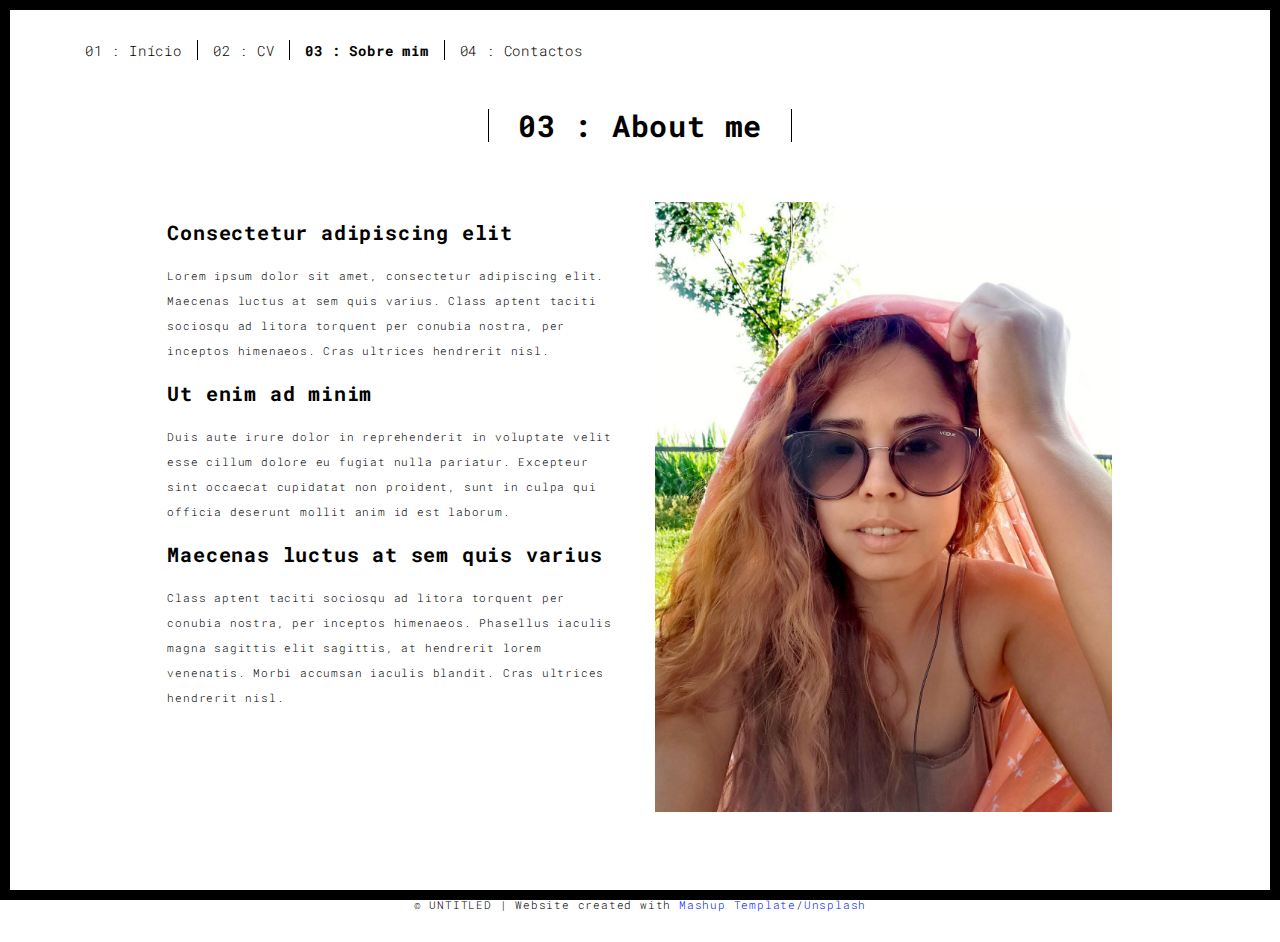
<file: about.html>
<!DOCTYPE html>
<html lang="en">

<head>
  <meta charset="UTF-8">
  <meta content="IE=edge" http-equiv="X-UA-Compatible">
  <meta content="width=device-width,initial-scale=1" name="viewport">
  <meta content="description" name="description">
  <meta name="google" content="notranslate" />
  <meta content="Mashup templates have been developped by Orson.io team" name="author">

  <!-- Disable tap highlight on IE -->
  <meta name="msapplication-tap-highlight" content="no">
  
  <link rel="apple-touch-icon" sizes="180x180" href="./assets/apple-icon-180x180.png">
  <link href="./assets/favicon.ico" rel="icon">

  <title>Dive Neutral</title>  
  <link rel="shortcut icon" href="assets\images\diveneutral.ico">
<link href="./main.3f6952e4.css" rel="stylesheet"></head>

<body class="">
<div id="site-border-left"></div>
<div id="site-border-right"></div>
<div id="site-border-top"></div>
<div id="site-border-bottom"></div>
 <!-- Add your content of header -->
<header>
  <nav class="navbar  navbar-fixed-top navbar-default">
    <div class="container">
        <button type="button" class="navbar-toggle collapsed" data-toggle="collapse" data-target="#navbar-collapse" aria-expanded="false">
          <span class="sr-only">Toggle navigation</span>
          <span class="icon-bar"></span>
          <span class="icon-bar"></span>
          <span class="icon-bar"></span>
        </button>

      <div class="collapse navbar-collapse" id="navbar-collapse">
        <ul class="nav navbar-nav ">
          <li><a href="./index.html" title="">01 : Início</a></li>
          <li><a href="./works.html" title="">02 : CV</a></li>
          <li><a href="./about.html" title="">03 : Sobre mim</a></li>
          <li><a href="./contact.html" title="">04 : Contactos</a></li>
        
        </ul>


      </div> 
    </div>
  </nav>
</header>

<div class="section-container">
    <div class="container">
      <div class="row">
        <div class="col-xs-12">
          <div class="section-container-spacer text-center">
            <h1 class="h2">03 : About me</h1>
          </div>
          
          <div class="row">
            <div class="col-md-10 col-md-offset-1">
              <div class="row">
                <div class="col-xs-12 col-md-6">
                  <h3>Consectetur adipiscing elit</h3>
                  <p>Lorem ipsum dolor sit amet, consectetur adipiscing elit. Maecenas luctus at sem quis varius. 
                  Class aptent taciti sociosqu ad litora torquent per conubia nostra, per inceptos himenaeos. Cras ultrices hendrerit nisl.</p>
                  <h3>Ut enim ad minim </h3>
                  <p>Duis aute irure dolor in reprehenderit in voluptate velit esse
                  cillum dolore eu fugiat nulla pariatur. Excepteur sint occaecat cupidatat non
                  proident, sunt in culpa qui officia deserunt mollit anim id est laborum. 
                  <h3>Maecenas luctus at sem quis varius</h3>
                  <p>
                  Class aptent taciti sociosqu ad litora torquent per conubia nostra, per inceptos himenaeos. Phasellus iaculis magna sagittis elit sagittis, at hendrerit lorem venenatis. Morbi accumsan iaculis blandit. Cras ultrices hendrerit nisl.</p>
                </div>
                <div class="col-xs-12 col-md-6">
                  <img src="./assets/images/profil.jpg" class="img-responsive" alt="">
                </div>
              </div>
            </div>
          </div>
          
          
       </div>
      </div>
    </div>
  </div>


<footer class="footer-container text-center">
  <div class="container">
    <div class="row">
      <div class="col-xs-12">
        <p>© UNTITLED | Website created with <a href="http://www.mashup-template.com/" title="Create website with free html template">Mashup Template</a>/<a href="https://www.unsplash.com/" title="Beautiful Free Images">Unsplash</a></p>
      </div>
    </div>
  </div>
</footer>

<script>
  document.addEventListener("DOMContentLoaded", function (event) {
     navActivePage();
  });
</script>

<!-- Google Analytics: change UA-XXXXX-X to be your site's ID 

<script>
  (function (i, s, o, g, r, a, m) {
    i['GoogleAnalyticsObject'] = r; i[r] = i[r] || function () {
      (i[r].q = i[r].q || []).push(arguments)
    }, i[r].l = 1 * new Date(); a = s.createElement(o),
      m = s.getElementsByTagName(o)[0]; a.async = 1; a.src = g; m.parentNode.insertBefore(a, m)
  })(window, document, 'script', '//www.google-analytics.com/analytics.js', 'ga');
  ga('create', 'UA-XXXXX-X', 'auto');
  ga('send', 'pageview');
</script>

--> <script type="text/javascript" src="./main.70a66962.js"></script></body>

</html>
</file>
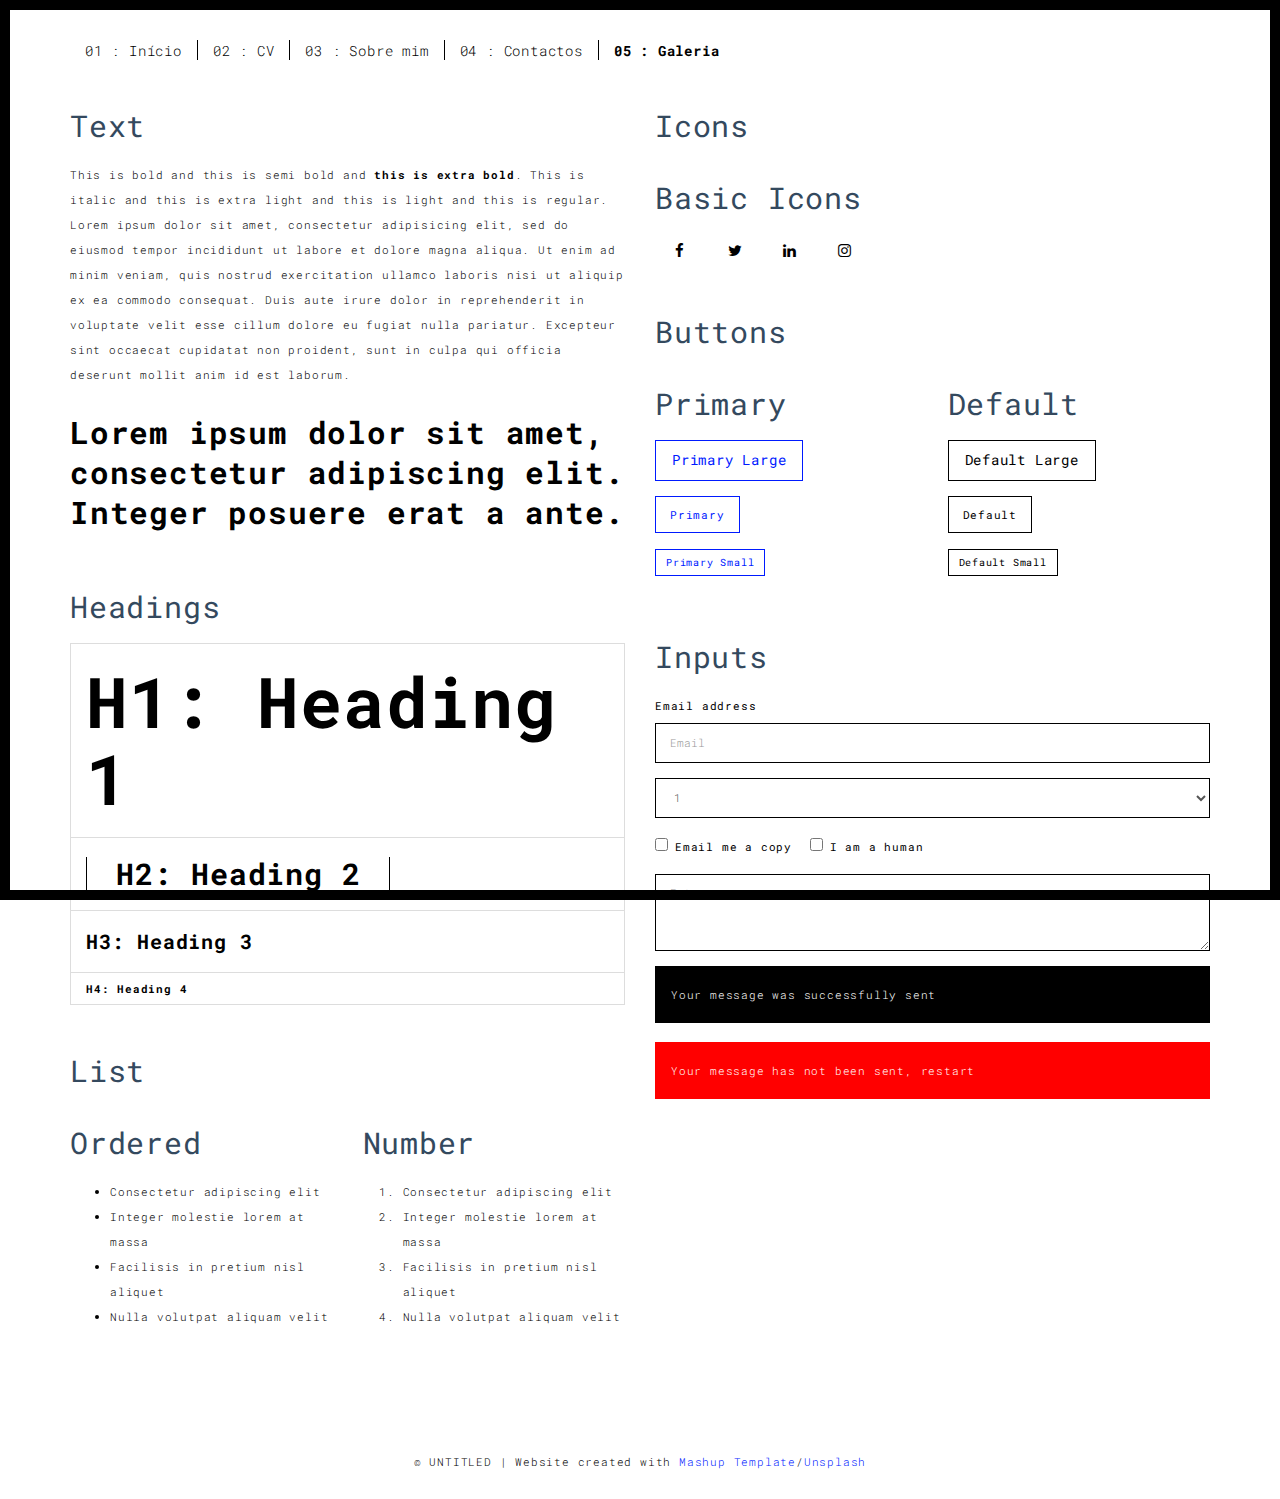
<file: components.html>
<!DOCTYPE html>
<html lang="en">

<head>
  <meta charset="UTF-8">
  <meta content="IE=edge" http-equiv="X-UA-Compatible">
  <meta content="width=device-width,initial-scale=1" name="viewport">
  <meta content="description" name="description">
  <meta name="google" content="notranslate" />
  <meta content="Mashup templates have been developped by Orson.io team" name="author">

  <!-- Disable tap highlight on IE -->
  <meta name="msapplication-tap-highlight" content="no">
  
  <link rel="apple-touch-icon" sizes="180x180" href="./assets/apple-icon-180x180.png">
  <link href="./assets/favicon.ico" rel="icon">

  <title>Title page</title>  

<link href="./main.3f6952e4.css" rel="stylesheet"></head>

<body class="">
<div id="site-border-left"></div>
<div id="site-border-right"></div>
<div id="site-border-top"></div>
<div id="site-border-bottom"></div>
 <!-- Add your content of header -->
<header>
  <nav class="navbar  navbar-fixed-top navbar-default">
    <div class="container">
        <button type="button" class="navbar-toggle collapsed" data-toggle="collapse" data-target="#navbar-collapse" aria-expanded="false">
          <span class="sr-only">Toggle navigation</span>
          <span class="icon-bar"></span>
          <span class="icon-bar"></span>
          <span class="icon-bar"></span>
        </button>

      <div class="collapse navbar-collapse" id="navbar-collapse">
        <ul class="nav navbar-nav ">
          <li><a href="./index.html" title="">01 : Início</a></li>
          <li><a href="./works.html" title="">02 : CV</a></li>
          <li><a href="./about.html" title="">03 : Sobre mim</a></li>
          <li><a href="./contact.html" title="">04 : Contactos</a></li>
          <li><a href="./components.html" title="">05 : Galeria</a></li>
        </ul>


      </div> 
    </div>
  </nav>
</header>

<div class="section-container">
  
<!-- Add your site or app content here -->
  <div class="container">
    <div class="row">
      <div class="col-xs-12 col-md-6">

        <div class="template-example">
          <h2 class="template-title-example">Text</h2>
          <p>This is bold and this is semi bold and <b>this is extra bold</b>. This is italic and this is extra light and this is light
          and this is regular. Lorem ipsum dolor sit amet, consectetur adipisicing elit, sed do eiusmod
          tempor incididunt ut labore et dolore magna aliqua. Ut enim ad minim veniam,
          quis nostrud exercitation ullamco laboris nisi ut aliquip ex ea commodo
          consequat. Duis aute irure dolor in reprehenderit in voluptate velit esse
          cillum dolore eu fugiat nulla pariatur. Excepteur sint occaecat cupidatat non
          proident, sunt in culpa qui officia deserunt mollit anim id est laborum.

          <blockquote>
            <p>Lorem ipsum dolor sit amet, consectetur adipiscing elit. Integer posuere erat a ante.</p>
          </blockquote>
          
          </p>
        </div>

        <div class="template-example">
          <h2 class="template-title-example">Headings</h2>
          
          <table class="table table-bordered">
            <tr><td><h1>H1: Heading 1</h1></td></tr>
            <tr><td><h2>H2: Heading 2</h2></td></tr>
            <tr><td><h3>H3: Heading 3</h3></td></tr>
            <tr><td><h4>H4: Heading 4</h4></td></tr>
          </table>
          
        </div>

        
        <div class="template-example">
          <h2 class="template-title-example">List</h2>
          <div class="row">
            <div class="col-md-6">
              <h3 class="template-title-example">Ordered</h3>
              <ul>
                <li>Consectetur adipiscing elit</li>
                <li>Integer molestie lorem at massa</li>
                <li>Facilisis in pretium nisl aliquet</li>
                <li>Nulla volutpat aliquam velit</li>
              </ul>
            </div>
            <div class="col-md-6">
              <h3 class="template-title-example">Number</h3>
              <ol>
                <li>Consectetur adipiscing elit</li>
                <li>Integer molestie lorem at massa</li>
                <li>Facilisis in pretium nisl aliquet</li>
                <li>Nulla volutpat aliquam velit</li>
              </ol>
            </div>
          </div>
        </div>
        
      </div>

      <div class="col-xs-12 col-md-6">
        <div class="template-example">
          <h2 class="template-title-example">Icons</h2>
          
          <div class="row">
            
            <div class="col-md-6">
               <h3 class="template-title-example">Basic Icons</h2>
                <ul class="list-icons">
                  <li>
                    <span class="fa-icon">
                      <i class="fa fa-facebook"></i>
                    </span>
                  </li>
                  <li>
                    <span class="fa-icon">
                      <i class="fa fa-twitter"></i>
                    </span>
                  </li>
                  <li>
                    <span class="fa-icon">
                      <i class="fa fa-linkedin"></i>
                    </span>
                  </li>
                  <li>
                    <span class="fa-icon">
                      <i class="fa fa-instagram"></i>
                    </span>
                  </li>
                </ul>
            </div>

          </div>


          


        </div>

        <div class="template-example">
          <h2 class="template-title-example">Buttons</h2>
          <div class="row">
            <div class="col-md-6">
              <h3 class="template-title-example">Primary</h2>
              <div class="row">
                  <div class="col-md-6">
                  <p><a href="" class="btn btn-primary btn-lg">Primary Large</a></p>
                  <p><a href="" class="btn btn-primary">Primary </a></p>
                  <p><a href="" class="btn btn-primary btn-sm">Primary Small</a></p>
                </div>
              </div>

              
            </div>

            <div class="col-md-6">
              <h3 class="template-title-example">Default</h2>
              <div class="row">
                  <div class="col-md-6">
                  <p><a href="" class="btn btn-default btn-lg">Default Large</a></p>
                  <p><a href="" class="btn btn-default">Default </a></p>
                  <p><a href="" class="btn btn-default btn-sm">Default Small</a></p>
                </div>
              </div>

            </div>
          </div>
        </div>
        
        <div class="template-example">
          <h2 class="template-title-example">Inputs</h2>

            <div class="form-group">
              <label for="exampleInputEmail1">Email address</label>
              <input type="email" class="form-control" id="exampleInputEmail1" placeholder="Email">
            </div>

            <div class="form-group">
              <select class="form-control">
                <option>1</option>
                <option>2</option>
                <option>3</option>
                <option>4</option>
                <option>5</option>
              </select>
            </div>

            <div class="form-group">
              <label class="checkbox-inline">
                <input 
                type="checkbox" id="inlineCheckbox1" value="option1"> Email me a copy
              </label>
              <label class="checkbox-inline">
                <input type="checkbox" id="inlineCheckbox2" value="option2"> I am a human
              </label>
            </div>

            <div class="form-group">
              <textarea class="form-control" rows="3" placeholder="Enter your message"></textarea>
            </div>
            
            <div class="alert alert-success" role="alert">Your message was successfully sent</div>
            <div class="alert alert-danger" role="alert">Your message has not been sent, restart</div>
        </div>




      </div>
    </div>
  </div>
</div>

<footer class="footer-container text-center">
  <div class="container">
    <div class="row">
      <div class="col-xs-12">
        <p>© UNTITLED | Website created with <a href="http://www.mashup-template.com/" title="Create website with free html template">Mashup Template</a>/<a href="https://www.unsplash.com/" title="Beautiful Free Images">Unsplash</a></p>
      </div>
    </div>
  </div>
</footer>

<script>
  document.addEventListener("DOMContentLoaded", function (event) {
     navActivePage();
  });
</script>

<!-- Google Analytics: change UA-XXXXX-X to be your site's ID 

<script>
  (function (i, s, o, g, r, a, m) {
    i['GoogleAnalyticsObject'] = r; i[r] = i[r] || function () {
      (i[r].q = i[r].q || []).push(arguments)
    }, i[r].l = 1 * new Date(); a = s.createElement(o),
      m = s.getElementsByTagName(o)[0]; a.async = 1; a.src = g; m.parentNode.insertBefore(a, m)
  })(window, document, 'script', '//www.google-analytics.com/analytics.js', 'ga');
  ga('create', 'UA-XXXXX-X', 'auto');
  ga('send', 'pageview');
</script>

--> <script type="text/javascript" src="./main.70a66962.js"></script></body>

</html>
</file>
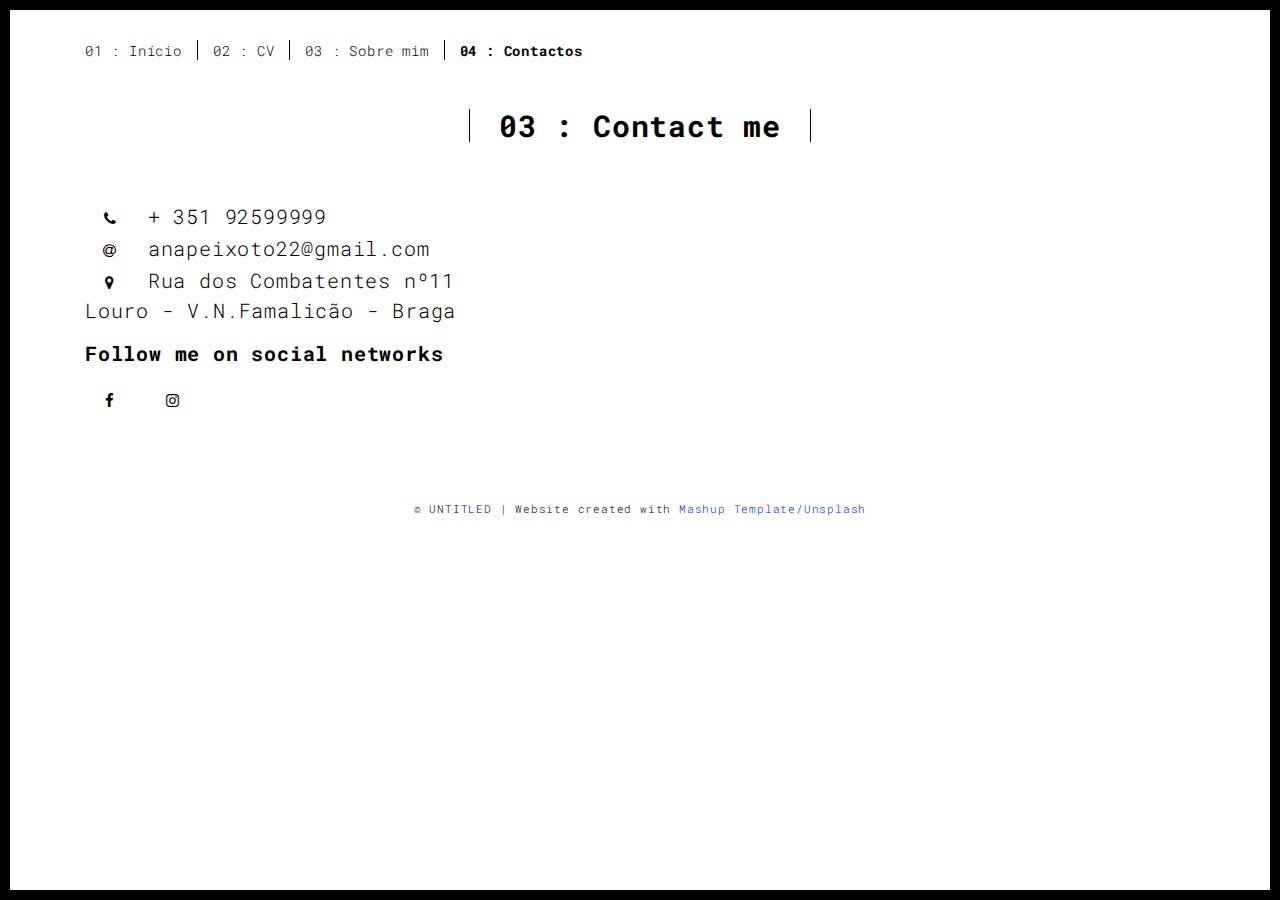
<file: contact.html>
<!DOCTYPE html>
<html lang="en">

<head>
  <meta charset="UTF-8">
  <meta content="IE=edge" http-equiv="X-UA-Compatible">
  <meta content="width=device-width,initial-scale=1" name="viewport">
  <meta content="description" name="description">
  <meta name="google" content="notranslate" />
  <meta content="Mashup templates have been developped by Orson.io team" name="author">

  <!-- Disable tap highlight on IE -->
  <meta name="msapplication-tap-highlight" content="no">
  
  <link rel="apple-touch-icon" sizes="180x180" href="./assets/apple-icon-180x180.png">
  <link href="./assets/favicon.ico" rel="icon">

  <title>Dive Neutral</title>  

<link rel="shortcut icon" href="assets\images\diveneutral.ico">
<link href="./main.3f6952e4.css" rel="stylesheet"></head>

<body class="">
<div id="site-border-left"></div>
<div id="site-border-right"></div>
<div id="site-border-top"></div>
<div id="site-border-bottom"></div>
 <!-- Add your content of header -->
<header>
  <nav class="navbar  navbar-fixed-top navbar-default">
    <div class="container">
        <button type="button" class="navbar-toggle collapsed" data-toggle="collapse" data-target="#navbar-collapse" aria-expanded="false">
          <span class="sr-only">Toggle navigation</span>
          <span class="icon-bar"></span>
          <span class="icon-bar"></span>
          <span class="icon-bar"></span>
        </button>

      <div class="collapse navbar-collapse" id="navbar-collapse">
        <ul class="nav navbar-nav ">
          <li><a href="./index.html" title="">01 : Início</a></li>
          <li><a href="./works.html" title="">02 : CV</a></li>
          <li><a href="./about.html" title="">03 : Sobre mim</a></li>
          <li><a href="./contact.html" title="">04 : Contactos</a></li>
       
        </ul>


      </div> 
    </div>
  </nav>
</header>

<div class="section-container">
    <div class="container">
      <div class="row">
        <div class="col-xs-12">
          <div class="section-container-spacer text-center">
            <h1 class="h2">03 : Contact me</h1>
          </div>
          
                          <div class="col-md-5 address-container">
                      <ul class="list-unstyled">
                        <li>
                          <span class="fa-icon">
                            <i class="fa fa-phone" aria-hidden="true"></i>
                          </span>
                          + 351 92599999
                        </li>
                        <li>
                          <span class="fa-icon">
                            <i class="fa fa-at" aria-hidden="true"></i>
                          </span>
                          anapeixoto22@gmail.com
                        </li>
                        <li>
                          <span class="fa-icon">
                            <i class="fa fa fa-map-marker" aria-hidden="true"></i>
                          </span>
                          Rua dos Combatentes nº11 Louro - V.N.Famalicão - Braga
                        </li>
                      </ul>
                      <h3>Follow me on social networks</h3>
                      <a href="https://www.facebook.com/anajoao.peixoto" title="" class="fa-icon">
                        <i class="fa fa-facebook"></i>
                      </a>
                      <a href="https://www.instagram.com/diveneutral22/" title="" class="fa-icon">
                        <i class="fa fa-instagram"></i>
                      </a>
                   

                    </div>
                  </div>
                </form>
            </div>

          </div>
         
       </div>
      </div>
    </div>
  </div>


<footer class="footer-container text-center">
  <div class="container">
    <div class="row">
      <div class="col-xs-12">
        <p>© UNTITLED | Website created with <a href="http://www.mashup-template.com/" title="Create website with free html template">Mashup Template</a>/<a href="https://www.unsplash.com/" title="Beautiful Free Images">Unsplash</a></p>
      </div>
    </div>
  </div>
</footer>

<script>
  document.addEventListener("DOMContentLoaded", function (event) {
     navActivePage();
  });
</script>

<!-- Google Analytics: change UA-XXXXX-X to be your site's ID 

<script>
  (function (i, s, o, g, r, a, m) {
    i['GoogleAnalyticsObject'] = r; i[r] = i[r] || function () {
      (i[r].q = i[r].q || []).push(arguments)
    }, i[r].l = 1 * new Date(); a = s.createElement(o),
      m = s.getElementsByTagName(o)[0]; a.async = 1; a.src = g; m.parentNode.insertBefore(a, m)
  })(window, document, 'script', '//www.google-analytics.com/analytics.js', 'ga');
  ga('create', 'UA-XXXXX-X', 'auto');
  ga('send', 'pageview');
</script>

--> <script type="text/javascript" src="./main.70a66962.js"></script></body>

</html>
</file>
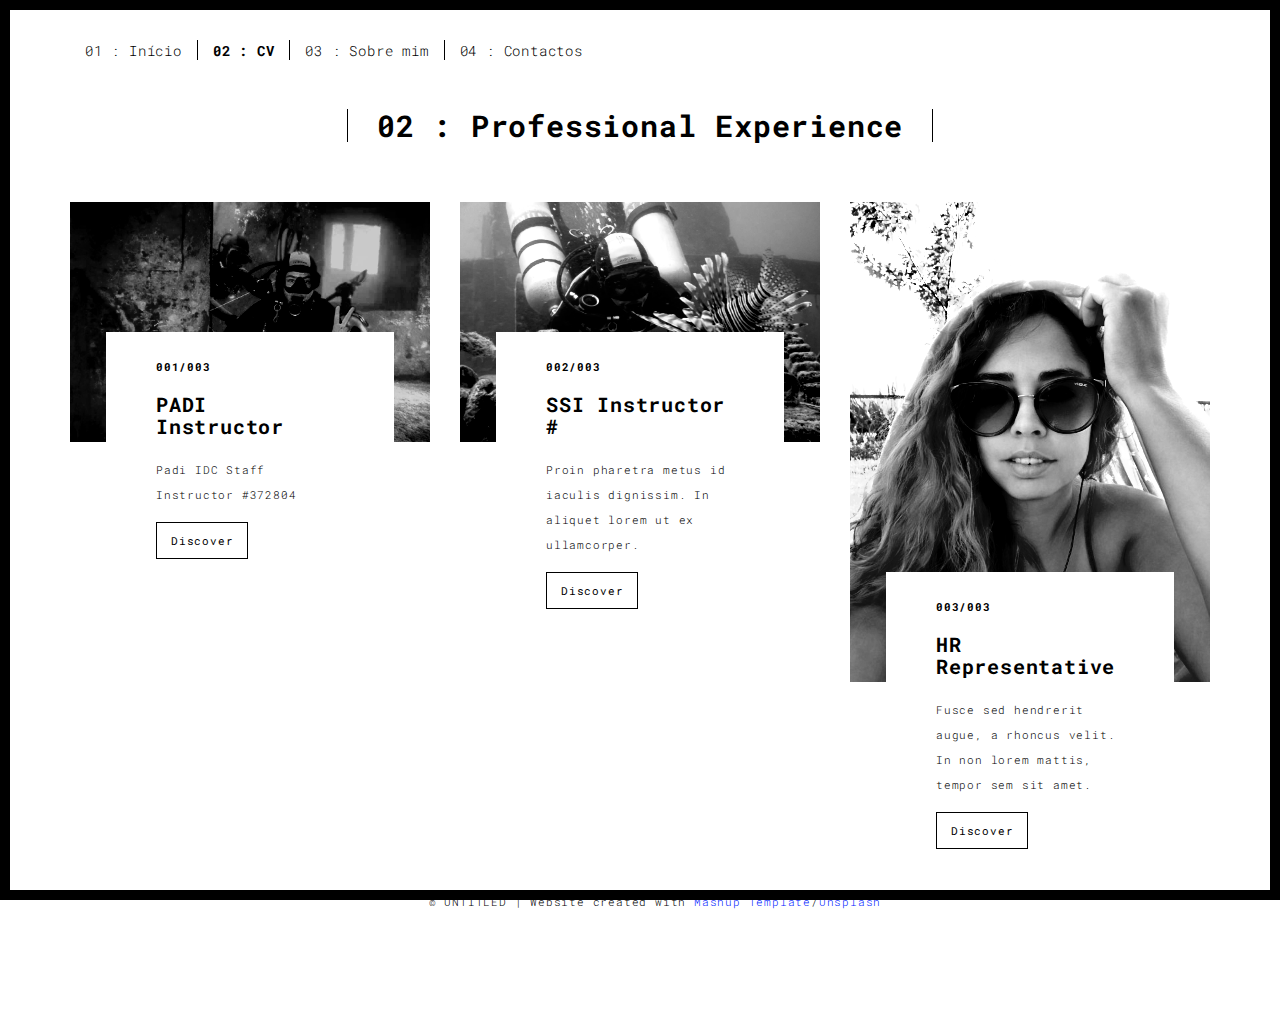
<file: works.html>
<!DOCTYPE html>
<html lang="en">

<head>
  <meta charset="UTF-8">
  <meta content="IE=edge" http-equiv="X-UA-Compatible">
  <meta content="width=device-width,initial-scale=1" name="viewport">
  <meta content="description" name="description">
  <meta name="google" content="notranslate" />
  <meta content="Mashup templates have been developped by Orson.io team" name="author">

  <!-- Disable tap highlight on IE -->
  <meta name="msapplication-tap-highlight" content="no">
  
  <link rel="apple-touch-icon" sizes="180x180" href="./assets/apple-icon-180x180.png">
  <link href="./assets/favicon.ico" rel="icon">

  <title>Dive Neutral</title>  

  <link rel="shortcut icon" href="assets\images\diveneutral.ico">
<link href="./main.3f6952e4.css" rel="stylesheet"></head>

<body class="">
<div id="site-border-left"></div>
<div id="site-border-right"></div>
<div id="site-border-top"></div>
<div id="site-border-bottom"></div>
 <!-- Add your content of header -->
<header>
  <nav class="navbar  navbar-fixed-top navbar-default">
    <div class="container">
        <button type="button" class="navbar-toggle collapsed" data-toggle="collapse" data-target="#navbar-collapse" aria-expanded="false">
          <span class="sr-only">Toggle navigation</span>
          <span class="icon-bar"></span>
          <span class="icon-bar"></span>
          <span class="icon-bar"></span>
        </button>

      <div class="collapse navbar-collapse" id="navbar-collapse">
        <ul class="nav navbar-nav ">
          <li><a href="./index.html" title="">01 : Início</a></li>
          <li><a href="./works.html" title="">02 : CV</a></li>
          <li><a href="./about.html" title="">03 : Sobre mim</a></li>
          <li><a href="./contact.html" title="">04 : Contactos</a></li>
                  </ul>

      </div> 
    </div>
  </nav>
</header>

<div class="section-container">
  <div class="container">
    <div class="row">
      
      <div class="col-sm-8 col-sm-offset-2 section-container-spacer">
        <div class="text-center">
          <h1 class="h2">02 : Professional Experience</h1>
                  </div>
      </div>

      <div class="col-md-12">
     
      <div id="myCarousel" class="carousel slide projects-carousel">
        <!-- Carousel items -->
        <div class="carousel-inner">
            <div class="item active">
                <div class="row">
                    <div class="col-sm-4">

                      <a href="./work.html" title="" class="black-image-project-hover">
                        <img src="./assets/images/work01-hover.jpg" alt="" class="img-responsive">
                      </a>
                      <div class="card-container card-container-lg">
                        <h4>001/003</h4>
                        <h3>PADI Instructor</h3>
                        <p>Padi IDC Staff Instructor #372804</p>
                        <a href="./work.html" title="" class="btn btn-default">Discover</a>
                      </div>
                    </div>
                    <div class="col-sm-4">
                      <a href="./work.html" title="" class="black-image-project-hover">
                        <img src="./assets/images/work02-hover.jpg" alt="" class="img-responsive">
                      </a>
                      <div class="card-container card-container-lg">
                        <h4>002/003</h4>
                        <h3>SSI Instructor #</h3>
                        <p>Proin pharetra metus id iaculis dignissim. In aliquet lorem ut ex ullamcorper.</p>
                        <a href="./work.html" title="" class="btn btn-default">Discover</a>
                      </div>
                    </div>
                    <div class="col-sm-4">
                      <a href="./work.html" title="" class="black-image-project-hover">
                        <img src="./assets/images/work03-hover.jpg" alt="" class="img-responsive">
                      </a>
                      <div class="card-container card-container-lg">
                        <h4>003/003</h4>
                        <h3>HR Representative</h3>
                        <p>Fusce sed hendrerit augue, a rhoncus velit. In non lorem mattis, tempor sem sit amet.</p>
                        <a href="./work.html" title="" class="btn btn-default">Discover</a>
                      </div>
                    </div>
                    
                </div>
                <!--/row-->
            </div>
            <!--/item-->
 

    </div>



    </div>
  </div>
</div>


<footer class="footer-container text-center">
  <div class="container">
    <div class="row">
      <div class="col-xs-12">
        <p>© UNTITLED | Website created with <a href="http://www.mashup-template.com/" title="Create website with free html template">Mashup Template</a>/<a href="https://www.unsplash.com/" title="Beautiful Free Images">Unsplash</a></p>
      </div>
    </div>
  </div>
</footer>

<script>
  document.addEventListener("DOMContentLoaded", function (event) {
     navActivePage();
  });
</script>

<!-- Google Analytics: change UA-XXXXX-X to be your site's ID 

<script>
  (function (i, s, o, g, r, a, m) {
    i['GoogleAnalyticsObject'] = r; i[r] = i[r] || function () {
      (i[r].q = i[r].q || []).push(arguments)
    }, i[r].l = 1 * new Date(); a = s.createElement(o),
      m = s.getElementsByTagName(o)[0]; a.async = 1; a.src = g; m.parentNode.insertBefore(a, m)
  })(window, document, 'script', '//www.google-analytics.com/analytics.js', 'ga');
  ga('create', 'UA-XXXXX-X', 'auto');
  ga('send', 'pageview');
</script>

--> <script type="text/javascript" src="./main.70a66962.js"></script></body>

</html>
</file>
<file: main.3f6952e4.css>
@import url(https://fonts.googleapis.com/css?family=Roboto:900|Roboto+Mono:300,400,700);@import url(https://maxcdn.bootstrapcdn.com/font-awesome/4.7.0/css/font-awesome.min.css);/*!
 * Bootstrap v3.3.7 (http://getbootstrap.com)
 * Copyright 2011-2016 Twitter, Inc.
 * Licensed under MIT (https://github.com/twbs/bootstrap/blob/master/LICENSE)
 */
/*! normalize.css v3.0.3 | MIT License | github.com/necolas/normalize.css */html{font-family:sans-serif;-ms-text-size-adjust:100%;-webkit-text-size-adjust:100%}body{margin:0}article,aside,details,figcaption,figure,footer,header,hgroup,main,menu,nav,section,summary{display:block}audio,canvas,progress,video{display:inline-block;vertical-align:baseline}audio:not([controls]){display:none;height:0}[hidden],template{display:none}a{background-color:transparent}a:active,a:hover{outline:0}abbr[title]{border-bottom:1px dotted}b,strong{font-weight:700}dfn{font-style:italic}h1{font-size:2em;margin:.67em 0}mark{background:#ff0;color:#000}small{font-size:80%}sub,sup{font-size:75%;line-height:0;position:relative;vertical-align:baseline}sup{top:-.5em}sub{bottom:-.25em}img{border:0}svg:not(:root){overflow:hidden}figure{margin:1em 40px}hr{box-sizing:content-box;height:0}pre{overflow:auto}code,kbd,pre,samp{font-family:monospace,monospace;font-size:1em}button,input,optgroup,select,textarea{color:inherit;font:inherit;margin:0}button{overflow:visible}button,select{text-transform:none}button,html input[type=button],input[type=reset],input[type=submit]{-webkit-appearance:button;cursor:pointer}button[disabled],html input[disabled]{cursor:default}button::-moz-focus-inner,input::-moz-focus-inner{border:0;padding:0}input{line-height:normal}input[type=checkbox],input[type=radio]{box-sizing:border-box;padding:0}input[type=number]::-webkit-inner-spin-button,input[type=number]::-webkit-outer-spin-button{height:auto}input[type=search]{-webkit-appearance:textfield;box-sizing:content-box}input[type=search]::-webkit-search-cancel-button,input[type=search]::-webkit-search-decoration{-webkit-appearance:none}fieldset{border:1px solid silver;margin:0 2px;padding:.35em .625em .75em}textarea{overflow:auto}optgroup{font-weight:700}table{border-collapse:collapse;border-spacing:0}td,th{padding:0}.address-container{font-size: 20px;}.fa-icon{size: 16px;}

/*! Source: https://github.com/h5bp/html5-boilerplate/blob/master/src/css/main.css */@media print{*,:after,:before{background:transparent!important;color:#000!important;box-shadow:none!important;text-shadow:none!important}a,a:visited{text-decoration:underline}a[href]:after{content:" (" attr(href) ")"}abbr[title]:after{content:" (" attr(title) ")"}a[href^="#"]:after,a[href^="javascript:"]:after{content:""}blockquote,pre{border:1px solid #999;page-break-inside:avoid}thead{display:table-header-group}img,tr{page-break-inside:avoid}img{max-width:100%!important}h2,h3,p{orphans:3;widows:3}h2,h3{page-break-after:avoid}.navbar{display:none}.btn>.caret,.dropup>.btn>.caret{border-top-color:#000!important}.label{border:1px solid #000}.table{border-collapse:collapse!important}.table td,.table th{background-color:#fff!important}.table-bordered td,.table-bordered th{border:1px solid #ddd!important}}*,:after,:before{-webkit-box-sizing:border-box;-moz-box-sizing:border-box;box-sizing:border-box}html{font-size:10px;-webkit-tap-highlight-color:transparent}body{font-family:Roboto Mono,Helvetica,Arial,sans-serif;font-size:11px;line-height:1.78;color:#000;background-color:#fff}button,input,select,textarea{font-family:inherit;font-size:inherit;line-height:inherit}a{color:#001aff;text-decoration:none}a:focus,a:hover{color:#0012b3;text-decoration:underline}a:focus{outline:5px auto -webkit-focus-ring-color;outline-offset:-2px}figure{margin:0}img{vertical-align:middle}.img-responsive{display:block;max-width:100%;height:auto}.img-rounded{border-radius:0}.img-thumbnail{padding:4px;line-height:1.78;background-color:#fff;border:1px solid #ddd;border-radius:0;-webkit-transition:all .2s ease-in-out;-o-transition:all .2s ease-in-out;transition:all .2s ease-in-out;display:inline-block;max-width:100%;height:auto}.img-circle{border-radius:50%}hr{margin-top:19px;margin-bottom:19px;border:0;border-top:1px solid #eee}.sr-only{position:absolute;width:1px;height:1px;margin:-1px;padding:0;overflow:hidden;clip:rect(0,0,0,0);border:0}.sr-only-focusable:active,.sr-only-focusable:focus{position:static;width:auto;height:auto;margin:0;overflow:visible;clip:auto}[role=button]{cursor:pointer}.h1,.h2,.h3,.h4,.h5,.h6,h1,h2,h3,h4,h5,h6{font-family:Roboto Mono,Helvetica,Arial,sans-serif;font-weight:700;line-height:1.1;color:#000}.h1 .small,.h1 small,.h2 .small,.h2 small,.h3 .small,.h3 small,.h4 .small,.h4 small,.h5 .small,.h5 small,.h6 .small,.h6 small,h1 .small,h1 small,h2 .small,h2 small,h3 .small,h3 small,h4 .small,h4 small,h5 .small,h5 small,h6 .small,h6 small{font-weight:400;line-height:1;color:#777}.h1,.h2,.h3,h1,h2,h3{margin-top:19px;margin-bottom:9.5px}.h1 .small,.h1 small,.h2 .small,.h2 small,.h3 .small,.h3 small,h1 .small,h1 small,h2 .small,h2 small,h3 .small,h3 small{font-size:65%}.h4,.h5,.h6,h4,h5,h6{margin-top:9.5px;margin-bottom:9.5px}.h4 .small,.h4 small,.h5 .small,.h5 small,.h6 .small,.h6 small,h4 .small,h4 small,h5 .small,h5 small,h6 .small,h6 small{font-size:75%}.h1,h1{font-size:70px}.h2,h2{font-size:30px}.h3,h3{font-size:20px}.h4,.h5,h4,h5{font-size:11px}.h6,h6{font-size:10px}p{margin:0 0 9.5px}.lead{margin-bottom:19px;font-size:12px;font-weight:300;line-height:1.4}@media (min-width:768px){.lead{font-size:16.5px}}.small,small{font-size:90%}.mark,mark{background-color:#fcf8e3;padding:.2em}.text-left{text-align:left}.text-right{text-align:right}.text-center{text-align:center}.text-justify{text-align:justify}.text-nowrap{white-space:nowrap}.text-lowercase{text-transform:lowercase}.initialism,.text-uppercase{text-transform:uppercase}.text-capitalize{text-transform:capitalize}.text-muted{color:#777}.text-primary{color:#001aff}a.text-primary:focus,a.text-primary:hover{color:#0015cc}.text-success{color:#fff}a.text-success:focus,a.text-success:hover{color:#e6e6e6}.text-info{color:#31708f}a.text-info:focus,a.text-info:hover{color:#245269}.text-warning{color:#8a6d3b}a.text-warning:focus,a.text-warning:hover{color:#66512c}.text-danger{color:#fff}a.text-danger:focus,a.text-danger:hover{color:#e6e6e6}.bg-primary{color:#fff;background-color:#001aff}a.bg-primary:focus,a.bg-primary:hover{background-color:#0015cc}.bg-success,a.bg-success:focus,a.bg-success:hover{background-color:#000}.bg-info{background-color:#d9edf7}a.bg-info:focus,a.bg-info:hover{background-color:#afd9ee}.bg-warning{background-color:#fcf8e3}a.bg-warning:focus,a.bg-warning:hover{background-color:#f7ecb5}.bg-danger{background-color:red}a.bg-danger:focus,a.bg-danger:hover{background-color:#c00}.page-header{padding-bottom:8.5px;margin:38px 0 19px;border-bottom:1px solid #eee}ol,ul{margin-top:0;margin-bottom:9.5px}ol ol,ol ul,ul ol,ul ul{margin-bottom:0}.list-inline,.list-unstyled{padding-left:0;list-style:none}.list-inline{margin-left:-5px}.list-inline>li{display:inline-block;padding-left:5px;padding-right:5px}dl{margin-top:0;margin-bottom:19px}dd,dt{line-height:1.78}dt{font-weight:700}dd{margin-left:0}.dl-horizontal dd:after,.dl-horizontal dd:before{content:" ";display:table}.dl-horizontal dd:after{clear:both}@media (min-width:768px){.dl-horizontal dt{float:left;width:160px;clear:left;text-align:right;overflow:hidden;text-overflow:ellipsis;white-space:nowrap}.dl-horizontal dd{margin-left:180px}}abbr[data-original-title],abbr[title]{cursor:help;border-bottom:1px dotted #777}.initialism{font-size:90%}blockquote{padding:9.5px 19px;margin:0 0 19px;font-size:13.75px;border-left:5px solid #eee}blockquote ol:last-child,blockquote p:last-child,blockquote ul:last-child{margin-bottom:0}blockquote .small,blockquote footer,blockquote small{display:block;font-size:80%;line-height:1.78;color:#777}blockquote .small:before,blockquote footer:before,blockquote small:before{content:"\2014   \A0"}.blockquote-reverse,blockquote.pull-right{padding-right:15px;padding-left:0;border-right:5px solid #eee;border-left:0;text-align:right}.blockquote-reverse .small:before,.blockquote-reverse footer:before,.blockquote-reverse small:before,blockquote.pull-right .small:before,blockquote.pull-right footer:before,blockquote.pull-right small:before{content:""}.blockquote-reverse .small:after,.blockquote-reverse footer:after,.blockquote-reverse small:after,blockquote.pull-right .small:after,blockquote.pull-right footer:after,blockquote.pull-right small:after{content:"\A0   \2014"}address{margin-bottom:19px;font-style:normal;line-height:1.78}code,kbd,pre,samp{font-family:Menlo,Monaco,Consolas,Courier New,monospace}code{color:#c7254e;background-color:#f9f2f4}code,kbd{padding:2px 4px;font-size:90%;border-radius:0}kbd{color:#fff;background-color:#333;box-shadow:inset 0 -1px 0 rgba(0,0,0,.25)}kbd kbd{padding:0;font-size:100%;font-weight:700;box-shadow:none}pre{display:block;padding:9px;margin:0 0 9.5px;font-size:10px;line-height:1.78;word-break:break-all;word-wrap:break-word;color:#333;background-color:#f5f5f5;border:1px solid #ccc;border-radius:0}pre code{padding:0;font-size:inherit;color:inherit;white-space:pre-wrap;background-color:transparent;border-radius:0}.pre-scrollable{max-height:340px;overflow-y:scroll}.container{margin-right:auto;margin-left:auto;padding-left:15px;padding-right:15px}.container:after,.container:before{content:" ";display:table}.container:after{clear:both}@media (min-width:768px){.container{width:750px}}@media (min-width:992px){.container{width:970px}}@media (min-width:1200px){.container{width:1170px}}.container-fluid{margin-right:auto;margin-left:auto;padding-left:15px;padding-right:15px}.container-fluid:after,.container-fluid:before{content:" ";display:table}.container-fluid:after{clear:both}.row{margin-left:-15px;margin-right:-15px}.row:after,.row:before{content:" ";display:table}.row:after{clear:both}.col-lg-1,.col-lg-2,.col-lg-3,.col-lg-4,.col-lg-5,.col-lg-6,.col-lg-7,.col-lg-8,.col-lg-9,.col-lg-10,.col-lg-11,.col-lg-12,.col-md-1,.col-md-2,.col-md-3,.col-md-4,.col-md-5,.col-md-6,.col-md-7,.col-md-8,.col-md-9,.col-md-10,.col-md-11,.col-md-12,.col-sm-1,.col-sm-2,.col-sm-3,.col-sm-4,.col-sm-5,.col-sm-6,.col-sm-7,.col-sm-8,.col-sm-9,.col-sm-10,.col-sm-11,.col-sm-12,.col-xs-1,.col-xs-2,.col-xs-3,.col-xs-4,.col-xs-5,.col-xs-6,.col-xs-7,.col-xs-8,.col-xs-9,.col-xs-10,.col-xs-11,.col-xs-12{position:relative;min-height:1px;padding-left:15px;padding-right:15px}.col-xs-1,.col-xs-2,.col-xs-3,.col-xs-4,.col-xs-5,.col-xs-6,.col-xs-7,.col-xs-8,.col-xs-9,.col-xs-10,.col-xs-11,.col-xs-12{float:left}.col-xs-1{width:8.33333%}.col-xs-2{width:16.66667%}.col-xs-3{width:25%}.col-xs-4{width:33.33333%}.col-xs-5{width:41.66667%}.col-xs-6{width:50%}.col-xs-7{width:58.33333%}.col-xs-8{width:66.66667%}.col-xs-9{width:75%}.col-xs-10{width:83.33333%}.col-xs-11{width:91.66667%}.col-xs-12{width:100%}.col-xs-pull-0{right:auto}.col-xs-pull-1{right:8.33333%}.col-xs-pull-2{right:16.66667%}.col-xs-pull-3{right:25%}.col-xs-pull-4{right:33.33333%}.col-xs-pull-5{right:41.66667%}.col-xs-pull-6{right:50%}.col-xs-pull-7{right:58.33333%}.col-xs-pull-8{right:66.66667%}.col-xs-pull-9{right:75%}.col-xs-pull-10{right:83.33333%}.col-xs-pull-11{right:91.66667%}.col-xs-pull-12{right:100%}.col-xs-push-0{left:auto}.col-xs-push-1{left:8.33333%}.col-xs-push-2{left:16.66667%}.col-xs-push-3{left:25%}.col-xs-push-4{left:33.33333%}.col-xs-push-5{left:41.66667%}.col-xs-push-6{left:50%}.col-xs-push-7{left:58.33333%}.col-xs-push-8{left:66.66667%}.col-xs-push-9{left:75%}.col-xs-push-10{left:83.33333%}.col-xs-push-11{left:91.66667%}.col-xs-push-12{left:100%}.col-xs-offset-0{margin-left:0}.col-xs-offset-1{margin-left:8.33333%}.col-xs-offset-2{margin-left:16.66667%}.col-xs-offset-3{margin-left:25%}.col-xs-offset-4{margin-left:33.33333%}.col-xs-offset-5{margin-left:41.66667%}.col-xs-offset-6{margin-left:50%}.col-xs-offset-7{margin-left:58.33333%}.col-xs-offset-8{margin-left:66.66667%}.col-xs-offset-9{margin-left:75%}.col-xs-offset-10{margin-left:83.33333%}.col-xs-offset-11{margin-left:91.66667%}.col-xs-offset-12{margin-left:100%}@media (min-width:768px){.col-sm-1,.col-sm-2,.col-sm-3,.col-sm-4,.col-sm-5,.col-sm-6,.col-sm-7,.col-sm-8,.col-sm-9,.col-sm-10,.col-sm-11,.col-sm-12{float:left}.col-sm-1{width:8.33333%}.col-sm-2{width:16.66667%}.col-sm-3{width:25%}.col-sm-4{width:33.33333%}.col-sm-5{width:41.66667%}.col-sm-6{width:50%}.col-sm-7{width:58.33333%}.col-sm-8{width:66.66667%}.col-sm-9{width:75%}.col-sm-10{width:83.33333%}.col-sm-11{width:91.66667%}.col-sm-12{width:100%}.col-sm-pull-0{right:auto}.col-sm-pull-1{right:8.33333%}.col-sm-pull-2{right:16.66667%}.col-sm-pull-3{right:25%}.col-sm-pull-4{right:33.33333%}.col-sm-pull-5{right:41.66667%}.col-sm-pull-6{right:50%}.col-sm-pull-7{right:58.33333%}.col-sm-pull-8{right:66.66667%}.col-sm-pull-9{right:75%}.col-sm-pull-10{right:83.33333%}.col-sm-pull-11{right:91.66667%}.col-sm-pull-12{right:100%}.col-sm-push-0{left:auto}.col-sm-push-1{left:8.33333%}.col-sm-push-2{left:16.66667%}.col-sm-push-3{left:25%}.col-sm-push-4{left:33.33333%}.col-sm-push-5{left:41.66667%}.col-sm-push-6{left:50%}.col-sm-push-7{left:58.33333%}.col-sm-push-8{left:66.66667%}.col-sm-push-9{left:75%}.col-sm-push-10{left:83.33333%}.col-sm-push-11{left:91.66667%}.col-sm-push-12{left:100%}.col-sm-offset-0{margin-left:0}.col-sm-offset-1{margin-left:8.33333%}.col-sm-offset-2{margin-left:16.66667%}.col-sm-offset-3{margin-left:25%}.col-sm-offset-4{margin-left:33.33333%}.col-sm-offset-5{margin-left:41.66667%}.col-sm-offset-6{margin-left:50%}.col-sm-offset-7{margin-left:58.33333%}.col-sm-offset-8{margin-left:66.66667%}.col-sm-offset-9{margin-left:75%}.col-sm-offset-10{margin-left:83.33333%}.col-sm-offset-11{margin-left:91.66667%}.col-sm-offset-12{margin-left:100%}}@media (min-width:992px){.col-md-1,.col-md-2,.col-md-3,.col-md-4,.col-md-5,.col-md-6,.col-md-7,.col-md-8,.col-md-9,.col-md-10,.col-md-11,.col-md-12{float:left}.col-md-1{width:8.33333%}.col-md-2{width:16.66667%}.col-md-3{width:25%}.col-md-4{width:33.33333%}.col-md-5{width:41.66667%}.col-md-6{width:50%}.col-md-7{width:58.33333%}.col-md-8{width:66.66667%}.col-md-9{width:75%}.col-md-10{width:83.33333%}.col-md-11{width:91.66667%}.col-md-12{width:100%}.col-md-pull-0{right:auto}.col-md-pull-1{right:8.33333%}.col-md-pull-2{right:16.66667%}.col-md-pull-3{right:25%}.col-md-pull-4{right:33.33333%}.col-md-pull-5{right:41.66667%}.col-md-pull-6{right:50%}.col-md-pull-7{right:58.33333%}.col-md-pull-8{right:66.66667%}.col-md-pull-9{right:75%}.col-md-pull-10{right:83.33333%}.col-md-pull-11{right:91.66667%}.col-md-pull-12{right:100%}.col-md-push-0{left:auto}.col-md-push-1{left:8.33333%}.col-md-push-2{left:16.66667%}.col-md-push-3{left:25%}.col-md-push-4{left:33.33333%}.col-md-push-5{left:41.66667%}.col-md-push-6{left:50%}.col-md-push-7{left:58.33333%}.col-md-push-8{left:66.66667%}.col-md-push-9{left:75%}.col-md-push-10{left:83.33333%}.col-md-push-11{left:91.66667%}.col-md-push-12{left:100%}.col-md-offset-0{margin-left:0}.col-md-offset-1{margin-left:8.33333%}.col-md-offset-2{margin-left:16.66667%}.col-md-offset-3{margin-left:25%}.col-md-offset-4{margin-left:33.33333%}.col-md-offset-5{margin-left:41.66667%}.col-md-offset-6{margin-left:50%}.col-md-offset-7{margin-left:58.33333%}.col-md-offset-8{margin-left:66.66667%}.col-md-offset-9{margin-left:75%}.col-md-offset-10{margin-left:83.33333%}.col-md-offset-11{margin-left:91.66667%}.col-md-offset-12{margin-left:100%}}@media (min-width:1200px){.col-lg-1,.col-lg-2,.col-lg-3,.col-lg-4,.col-lg-5,.col-lg-6,.col-lg-7,.col-lg-8,.col-lg-9,.col-lg-10,.col-lg-11,.col-lg-12{float:left}.col-lg-1{width:8.33333%}.col-lg-2{width:16.66667%}.col-lg-3{width:25%}.col-lg-4{width:33.33333%}.col-lg-5{width:41.66667%}.col-lg-6{width:50%}.col-lg-7{width:58.33333%}.col-lg-8{width:66.66667%}.col-lg-9{width:75%}.col-lg-10{width:83.33333%}.col-lg-11{width:91.66667%}.col-lg-12{width:100%}.col-lg-pull-0{right:auto}.col-lg-pull-1{right:8.33333%}.col-lg-pull-2{right:16.66667%}.col-lg-pull-3{right:25%}.col-lg-pull-4{right:33.33333%}.col-lg-pull-5{right:41.66667%}.col-lg-pull-6{right:50%}.col-lg-pull-7{right:58.33333%}.col-lg-pull-8{right:66.66667%}.col-lg-pull-9{right:75%}.col-lg-pull-10{right:83.33333%}.col-lg-pull-11{right:91.66667%}.col-lg-pull-12{right:100%}.col-lg-push-0{left:auto}.col-lg-push-1{left:8.33333%}.col-lg-push-2{left:16.66667%}.col-lg-push-3{left:25%}.col-lg-push-4{left:33.33333%}.col-lg-push-5{left:41.66667%}.col-lg-push-6{left:50%}.col-lg-push-7{left:58.33333%}.col-lg-push-8{left:66.66667%}.col-lg-push-9{left:75%}.col-lg-push-10{left:83.33333%}.col-lg-push-11{left:91.66667%}.col-lg-push-12{left:100%}.col-lg-offset-0{margin-left:0}.col-lg-offset-1{margin-left:8.33333%}.col-lg-offset-2{margin-left:16.66667%}.col-lg-offset-3{margin-left:25%}.col-lg-offset-4{margin-left:33.33333%}.col-lg-offset-5{margin-left:41.66667%}.col-lg-offset-6{margin-left:50%}.col-lg-offset-7{margin-left:58.33333%}.col-lg-offset-8{margin-left:66.66667%}.col-lg-offset-9{margin-left:75%}.col-lg-offset-10{margin-left:83.33333%}.col-lg-offset-11{margin-left:91.66667%}.col-lg-offset-12{margin-left:100%}}table{background-color:transparent}caption{padding-top:8px;padding-bottom:8px;color:#777}caption,th{text-align:left}.table{width:100%;max-width:100%;margin-bottom:19px}.table>tbody>tr>td,.table>tbody>tr>th,.table>tfoot>tr>td,.table>tfoot>tr>th,.table>thead>tr>td,.table>thead>tr>th{padding:8px;line-height:1.78;vertical-align:top;border-top:1px solid #ddd}.table>thead>tr>th{vertical-align:bottom;border-bottom:2px solid #ddd}.table>caption+thead>tr:first-child>td,.table>caption+thead>tr:first-child>th,.table>colgroup+thead>tr:first-child>td,.table>colgroup+thead>tr:first-child>th,.table>thead:first-child>tr:first-child>td,.table>thead:first-child>tr:first-child>th{border-top:0}.table>tbody+tbody{border-top:2px solid #ddd}.table .table{background-color:#fff}.table-condensed>tbody>tr>td,.table-condensed>tbody>tr>th,.table-condensed>tfoot>tr>td,.table-condensed>tfoot>tr>th,.table-condensed>thead>tr>td,.table-condensed>thead>tr>th{padding:5px}.table-bordered,.table-bordered>tbody>tr>td,.table-bordered>tbody>tr>th,.table-bordered>tfoot>tr>td,.table-bordered>tfoot>tr>th,.table-bordered>thead>tr>td,.table-bordered>thead>tr>th{border:1px solid #ddd}.table-bordered>thead>tr>td,.table-bordered>thead>tr>th{border-bottom-width:2px}.table-striped>tbody>tr:nth-of-type(odd){background-color:#f9f9f9}.table-hover>tbody>tr:hover{background-color:#f5f5f5}table col[class*=col-]{position:static;float:none;display:table-column}table td[class*=col-],table th[class*=col-]{position:static;float:none;display:table-cell}.table>tbody>tr.active>td,.table>tbody>tr.active>th,.table>tbody>tr>td.active,.table>tbody>tr>th.active,.table>tfoot>tr.active>td,.table>tfoot>tr.active>th,.table>tfoot>tr>td.active,.table>tfoot>tr>th.active,.table>thead>tr.active>td,.table>thead>tr.active>th,.table>thead>tr>td.active,.table>thead>tr>th.active{background-color:#f5f5f5}.table-hover>tbody>tr.active:hover>td,.table-hover>tbody>tr.active:hover>th,.table-hover>tbody>tr:hover>.active,.table-hover>tbody>tr>td.active:hover,.table-hover>tbody>tr>th.active:hover{background-color:#e8e8e8}.table-hover>tbody>tr.success:hover>td,.table-hover>tbody>tr.success:hover>th,.table-hover>tbody>tr:hover>.success,.table-hover>tbody>tr>td.success:hover,.table-hover>tbody>tr>th.success:hover,.table>tbody>tr.success>td,.table>tbody>tr.success>th,.table>tbody>tr>td.success,.table>tbody>tr>th.success,.table>tfoot>tr.success>td,.table>tfoot>tr.success>th,.table>tfoot>tr>td.success,.table>tfoot>tr>th.success,.table>thead>tr.success>td,.table>thead>tr.success>th,.table>thead>tr>td.success,.table>thead>tr>th.success{background-color:#000}.table>tbody>tr.info>td,.table>tbody>tr.info>th,.table>tbody>tr>td.info,.table>tbody>tr>th.info,.table>tfoot>tr.info>td,.table>tfoot>tr.info>th,.table>tfoot>tr>td.info,.table>tfoot>tr>th.info,.table>thead>tr.info>td,.table>thead>tr.info>th,.table>thead>tr>td.info,.table>thead>tr>th.info{background-color:#d9edf7}.table-hover>tbody>tr.info:hover>td,.table-hover>tbody>tr.info:hover>th,.table-hover>tbody>tr:hover>.info,.table-hover>tbody>tr>td.info:hover,.table-hover>tbody>tr>th.info:hover{background-color:#c4e3f3}.table>tbody>tr.warning>td,.table>tbody>tr.warning>th,.table>tbody>tr>td.warning,.table>tbody>tr>th.warning,.table>tfoot>tr.warning>td,.table>tfoot>tr.warning>th,.table>tfoot>tr>td.warning,.table>tfoot>tr>th.warning,.table>thead>tr.warning>td,.table>thead>tr.warning>th,.table>thead>tr>td.warning,.table>thead>tr>th.warning{background-color:#fcf8e3}.table-hover>tbody>tr.warning:hover>td,.table-hover>tbody>tr.warning:hover>th,.table-hover>tbody>tr:hover>.warning,.table-hover>tbody>tr>td.warning:hover,.table-hover>tbody>tr>th.warning:hover{background-color:#faf2cc}.table>tbody>tr.danger>td,.table>tbody>tr.danger>th,.table>tbody>tr>td.danger,.table>tbody>tr>th.danger,.table>tfoot>tr.danger>td,.table>tfoot>tr.danger>th,.table>tfoot>tr>td.danger,.table>tfoot>tr>th.danger,.table>thead>tr.danger>td,.table>thead>tr.danger>th,.table>thead>tr>td.danger,.table>thead>tr>th.danger{background-color:red}.table-hover>tbody>tr.danger:hover>td,.table-hover>tbody>tr.danger:hover>th,.table-hover>tbody>tr:hover>.danger,.table-hover>tbody>tr>td.danger:hover,.table-hover>tbody>tr>th.danger:hover{background-color:#e60000}.table-responsive{overflow-x:auto;min-height:.01%}@media screen and (max-width:767px){.table-responsive{width:100%;margin-bottom:14.25px;overflow-y:hidden;-ms-overflow-style:-ms-autohiding-scrollbar;border:1px solid #ddd}.table-responsive>.table{margin-bottom:0}.table-responsive>.table>tbody>tr>td,.table-responsive>.table>tbody>tr>th,.table-responsive>.table>tfoot>tr>td,.table-responsive>.table>tfoot>tr>th,.table-responsive>.table>thead>tr>td,.table-responsive>.table>thead>tr>th{white-space:nowrap}.table-responsive>.table-bordered{border:0}.table-responsive>.table-bordered>tbody>tr>td:first-child,.table-responsive>.table-bordered>tbody>tr>th:first-child,.table-responsive>.table-bordered>tfoot>tr>td:first-child,.table-responsive>.table-bordered>tfoot>tr>th:first-child,.table-responsive>.table-bordered>thead>tr>td:first-child,.table-responsive>.table-bordered>thead>tr>th:first-child{border-left:0}.table-responsive>.table-bordered>tbody>tr>td:last-child,.table-responsive>.table-bordered>tbody>tr>th:last-child,.table-responsive>.table-bordered>tfoot>tr>td:last-child,.table-responsive>.table-bordered>tfoot>tr>th:last-child,.table-responsive>.table-bordered>thead>tr>td:last-child,.table-responsive>.table-bordered>thead>tr>th:last-child{border-right:0}.table-responsive>.table-bordered>tbody>tr:last-child>td,.table-responsive>.table-bordered>tbody>tr:last-child>th,.table-responsive>.table-bordered>tfoot>tr:last-child>td,.table-responsive>.table-bordered>tfoot>tr:last-child>th{border-bottom:0}}fieldset{margin:0;min-width:0}fieldset,legend{padding:0;border:0}legend{display:block;width:100%;margin-bottom:19px;font-size:16.5px;line-height:inherit;color:#333;border-bottom:1px solid #e5e5e5}label{display:inline-block;max-width:100%;margin-bottom:5px;font-weight:700}input[type=search]{-webkit-box-sizing:border-box;-moz-box-sizing:border-box;box-sizing:border-box}input[type=checkbox],input[type=radio]{margin:4px 0 0;margin-top:1px\9;line-height:normal}input[type=file]{display:block}input[type=range]{display:block;width:100%}select[multiple],select[size]{height:auto}input[type=checkbox]:focus,input[type=file]:focus,input[type=radio]:focus{outline:5px auto -webkit-focus-ring-color;outline-offset:-2px}output{padding-top:9px}.form-control,output{display:block;font-size:11px;line-height:1.78;color:#555}.form-control{width:100%;height:40px;padding:8px 14px;background-color:#fff;background-image:none;border:1px solid #000;border-radius:0;-webkit-box-shadow:inset 0 1px 1px rgba(0,0,0,.075);box-shadow:inset 0 1px 1px rgba(0,0,0,.075);-webkit-transition:border-color .15s ease-in-out,box-shadow .15s ease-in-out;-o-transition:border-color ease-in-out .15s,box-shadow ease-in-out .15s;transition:border-color .15s ease-in-out,box-shadow .15s ease-in-out}.form-control:focus{border-color:#66afe9;-webkit-box-shadow:inset 0 1px 1px rgba(0,0,0,.075),0 0 8px rgba(102,175,233,.6);box-shadow:inset 0 1px 1px rgba(0,0,0,.075),0 0 8px rgba(102,175,233,.6)}.form-control::-moz-placeholder{color:#999;opacity:1}.form-control:-ms-input-placeholder{color:#999}.form-control::-webkit-input-placeholder{color:#999}.form-control::-ms-expand{border:0;background-color:transparent}.form-control[disabled],.form-control[readonly],fieldset[disabled] .form-control{background-color:#eee;opacity:1}.form-control[disabled],fieldset[disabled] .form-control{cursor:not-allowed}textarea.form-control{height:auto}input[type=search]{-webkit-appearance:none}@media screen and (-webkit-min-device-pixel-ratio:0){input[type=date].form-control,input[type=datetime-local].form-control,input[type=month].form-control,input[type=time].form-control{line-height:40px}.input-group-sm>.input-group-btn>input[type=date].btn,.input-group-sm>.input-group-btn>input[type=datetime-local].btn,.input-group-sm>.input-group-btn>input[type=month].btn,.input-group-sm>.input-group-btn>input[type=time].btn,.input-group-sm>input[type=date].form-control,.input-group-sm>input[type=date].input-group-addon,.input-group-sm>input[type=datetime-local].form-control,.input-group-sm>input[type=datetime-local].input-group-addon,.input-group-sm>input[type=month].form-control,.input-group-sm>input[type=month].input-group-addon,.input-group-sm>input[type=time].form-control,.input-group-sm>input[type=time].input-group-addon,.input-group-sm input[type=date],.input-group-sm input[type=datetime-local],.input-group-sm input[type=month],.input-group-sm input[type=time],input[type=date].input-sm,input[type=datetime-local].input-sm,input[type=month].input-sm,input[type=time].input-sm{line-height:27px}.input-group-lg>.input-group-btn>input[type=date].btn,.input-group-lg>.input-group-btn>input[type=datetime-local].btn,.input-group-lg>.input-group-btn>input[type=month].btn,.input-group-lg>.input-group-btn>input[type=time].btn,.input-group-lg>input[type=date].form-control,.input-group-lg>input[type=date].input-group-addon,.input-group-lg>input[type=datetime-local].form-control,.input-group-lg>input[type=datetime-local].input-group-addon,.input-group-lg>input[type=month].form-control,.input-group-lg>input[type=month].input-group-addon,.input-group-lg>input[type=time].form-control,.input-group-lg>input[type=time].input-group-addon,.input-group-lg input[type=date],.input-group-lg input[type=datetime-local],.input-group-lg input[type=month],.input-group-lg input[type=time],input[type=date].input-lg,input[type=datetime-local].input-lg,input[type=month].input-lg,input[type=time].input-lg{line-height:41px}}.form-group{margin-bottom:15px}.checkbox,.radio{position:relative;display:block;margin-top:10px;margin-bottom:10px}.checkbox label,.radio label{min-height:19px;padding-left:20px;margin-bottom:0;font-weight:400;cursor:pointer}.checkbox-inline input[type=checkbox],.checkbox input[type=checkbox],.radio-inline input[type=radio],.radio input[type=radio]{position:absolute;margin-left:-20px;margin-top:4px\9}.checkbox+.checkbox,.radio+.radio{margin-top:-5px}.checkbox-inline,.radio-inline{position:relative;display:inline-block;padding-left:20px;margin-bottom:0;vertical-align:middle;font-weight:400;cursor:pointer}.checkbox-inline+.checkbox-inline,.radio-inline+.radio-inline{margin-top:0;margin-left:10px}.checkbox-inline.disabled,.checkbox.disabled label,.radio-inline.disabled,.radio.disabled label,fieldset[disabled] .checkbox-inline,fieldset[disabled] .checkbox label,fieldset[disabled] .radio-inline,fieldset[disabled] .radio label,fieldset[disabled] input[type=checkbox],fieldset[disabled] input[type=radio],input[type=checkbox].disabled,input[type=checkbox][disabled],input[type=radio].disabled,input[type=radio][disabled]{cursor:not-allowed}.form-control-static{padding-top:9px;padding-bottom:9px;margin-bottom:0;min-height:30px}.form-control-static.input-lg,.form-control-static.input-sm,.input-group-lg>.form-control-static.form-control,.input-group-lg>.form-control-static.input-group-addon,.input-group-lg>.input-group-btn>.form-control-static.btn,.input-group-sm>.form-control-static.form-control,.input-group-sm>.form-control-static.input-group-addon,.input-group-sm>.input-group-btn>.form-control-static.btn{padding-left:0;padding-right:0}.input-group-sm>.form-control,.input-group-sm>.input-group-addon,.input-group-sm>.input-group-btn>.btn,.input-sm{height:27px;padding:5px 10px;font-size:10px;line-height:1.5;border-radius:0}.input-group-sm>.input-group-btn>select.btn,.input-group-sm>select.form-control,.input-group-sm>select.input-group-addon,select.input-sm{height:27px;line-height:27px}.input-group-sm>.input-group-btn>select[multiple].btn,.input-group-sm>.input-group-btn>textarea.btn,.input-group-sm>select[multiple].form-control,.input-group-sm>select[multiple].input-group-addon,.input-group-sm>textarea.form-control,.input-group-sm>textarea.input-group-addon,select[multiple].input-sm,textarea.input-sm{height:auto}.form-group-sm .form-control{height:27px;padding:5px 10px;font-size:10px;line-height:1.5;border-radius:0}.form-group-sm select.form-control{height:27px;line-height:27px}.form-group-sm select[multiple].form-control,.form-group-sm textarea.form-control{height:auto}.form-group-sm .form-control-static{height:27px;min-height:29px;padding:6px 10px;font-size:10px;line-height:1.5}.input-group-lg>.form-control,.input-group-lg>.input-group-addon,.input-group-lg>.input-group-btn>.btn,.input-lg{height:41px;padding:10px 16px;font-size:14px;line-height:1.33333;border-radius:0}.input-group-lg>.input-group-btn>select.btn,.input-group-lg>select.form-control,.input-group-lg>select.input-group-addon,select.input-lg{height:41px;line-height:41px}.input-group-lg>.input-group-btn>select[multiple].btn,.input-group-lg>.input-group-btn>textarea.btn,.input-group-lg>select[multiple].form-control,.input-group-lg>select[multiple].input-group-addon,.input-group-lg>textarea.form-control,.input-group-lg>textarea.input-group-addon,select[multiple].input-lg,textarea.input-lg{height:auto}.form-group-lg .form-control{height:41px;padding:10px 16px;font-size:14px;line-height:1.33333;border-radius:0}.form-group-lg select.form-control{height:41px;line-height:41px}.form-group-lg select[multiple].form-control,.form-group-lg textarea.form-control{height:auto}.form-group-lg .form-control-static{height:41px;min-height:33px;padding:11px 16px;font-size:14px;line-height:1.33333}.has-feedback{position:relative}.has-feedback .form-control{padding-right:50px}.form-control-feedback{position:absolute;top:0;right:0;z-index:2;display:block;width:40px;height:40px;line-height:40px;text-align:center;pointer-events:none}.form-group-lg .form-control+.form-control-feedback,.input-group-lg+.form-control-feedback,.input-group-lg>.form-control+.form-control-feedback,.input-group-lg>.input-group-addon+.form-control-feedback,.input-group-lg>.input-group-btn>.btn+.form-control-feedback,.input-lg+.form-control-feedback{width:41px;height:41px;line-height:41px}.form-group-sm .form-control+.form-control-feedback,.input-group-sm+.form-control-feedback,.input-group-sm>.form-control+.form-control-feedback,.input-group-sm>.input-group-addon+.form-control-feedback,.input-group-sm>.input-group-btn>.btn+.form-control-feedback,.input-sm+.form-control-feedback{width:27px;height:27px;line-height:27px}.has-success .checkbox,.has-success .checkbox-inline,.has-success.checkbox-inline label,.has-success.checkbox label,.has-success .control-label,.has-success .help-block,.has-success .radio,.has-success .radio-inline,.has-success.radio-inline label,.has-success.radio label{color:#fff}.has-success .form-control{border-color:#fff;-webkit-box-shadow:inset 0 1px 1px rgba(0,0,0,.075);box-shadow:inset 0 1px 1px rgba(0,0,0,.075)}.has-success .form-control:focus{border-color:#e6e6e6;-webkit-box-shadow:inset 0 1px 1px rgba(0,0,0,.075),0 0 6px #fff;box-shadow:inset 0 1px 1px rgba(0,0,0,.075),0 0 6px #fff}.has-success .input-group-addon{color:#fff;border-color:#fff;background-color:#000}.has-success .form-control-feedback{color:#fff}.has-warning .checkbox,.has-warning .checkbox-inline,.has-warning.checkbox-inline label,.has-warning.checkbox label,.has-warning .control-label,.has-warning .help-block,.has-warning .radio,.has-warning .radio-inline,.has-warning.radio-inline label,.has-warning.radio label{color:#8a6d3b}.has-warning .form-control{border-color:#8a6d3b;-webkit-box-shadow:inset 0 1px 1px rgba(0,0,0,.075);box-shadow:inset 0 1px 1px rgba(0,0,0,.075)}.has-warning .form-control:focus{border-color:#66512c;-webkit-box-shadow:inset 0 1px 1px rgba(0,0,0,.075),0 0 6px #c0a16b;box-shadow:inset 0 1px 1px rgba(0,0,0,.075),0 0 6px #c0a16b}.has-warning .input-group-addon{color:#8a6d3b;border-color:#8a6d3b;background-color:#fcf8e3}.has-warning .form-control-feedback{color:#8a6d3b}.has-error .checkbox,.has-error .checkbox-inline,.has-error.checkbox-inline label,.has-error.checkbox label,.has-error .control-label,.has-error .help-block,.has-error .radio,.has-error .radio-inline,.has-error.radio-inline label,.has-error.radio label{color:#fff}.has-error .form-control{border-color:#fff;-webkit-box-shadow:inset 0 1px 1px rgba(0,0,0,.075);box-shadow:inset 0 1px 1px rgba(0,0,0,.075)}.has-error .form-control:focus{border-color:#e6e6e6;-webkit-box-shadow:inset 0 1px 1px rgba(0,0,0,.075),0 0 6px #fff;box-shadow:inset 0 1px 1px rgba(0,0,0,.075),0 0 6px #fff}.has-error .input-group-addon{color:#fff;border-color:#fff;background-color:red}.has-error .form-control-feedback{color:#fff}.has-feedback label~.form-control-feedback{top:24px}.has-feedback label.sr-only~.form-control-feedback{top:0}.help-block{display:block;margin-top:5px;margin-bottom:10px;color:#404040}@media (min-width:768px){.form-inline .form-group{display:inline-block;margin-bottom:0;vertical-align:middle}.form-inline .form-control{display:inline-block;width:auto;vertical-align:middle}.form-inline .form-control-static{display:inline-block}.form-inline .input-group{display:inline-table;vertical-align:middle}.form-inline .input-group .form-control,.form-inline .input-group .input-group-addon,.form-inline .input-group .input-group-btn{width:auto}.form-inline .input-group>.form-control{width:100%}.form-inline .control-label{margin-bottom:0;vertical-align:middle}.form-inline .checkbox,.form-inline .radio{display:inline-block;margin-top:0;margin-bottom:0;vertical-align:middle}.form-inline .checkbox label,.form-inline .radio label{padding-left:0}.form-inline .checkbox input[type=checkbox],.form-inline .radio input[type=radio]{position:relative;margin-left:0}.form-inline .has-feedback .form-control-feedback{top:0}}.form-horizontal .checkbox,.form-horizontal .checkbox-inline,.form-horizontal .radio,.form-horizontal .radio-inline{margin-top:0;margin-bottom:0;padding-top:9px}.form-horizontal .checkbox,.form-horizontal .radio{min-height:28px}.form-horizontal .form-group{margin-left:-15px;margin-right:-15px}.form-horizontal .form-group:after,.form-horizontal .form-group:before{content:" ";display:table}.form-horizontal .form-group:after{clear:both}@media (min-width:768px){.form-horizontal .control-label{text-align:right;margin-bottom:0;padding-top:9px}}.form-horizontal .has-feedback .form-control-feedback{right:15px}@media (min-width:768px){.form-horizontal .form-group-lg .control-label{padding-top:11px;font-size:14px}}@media (min-width:768px){.form-horizontal .form-group-sm .control-label{padding-top:6px;font-size:10px}}.btn{display:inline-block;margin-bottom:0;font-weight:400;text-align:center;vertical-align:middle;touch-action:manipulation;cursor:pointer;background-image:none;border:1px solid transparent;white-space:nowrap;padding:8px 14px;font-size:11px;line-height:1.78;border-radius:0;-webkit-user-select:none;-moz-user-select:none;-ms-user-select:none;user-select:none}.btn.active.focus,.btn.active:focus,.btn.focus,.btn:active.focus,.btn:active:focus,.btn:focus{outline:5px auto -webkit-focus-ring-color;outline-offset:-2px}.btn.focus,.btn:focus,.btn:hover{color:#000;text-decoration:none}.btn.active,.btn:active{outline:0;background-image:none;-webkit-box-shadow:inset 0 3px 5px rgba(0,0,0,.125);box-shadow:inset 0 3px 5px rgba(0,0,0,.125)}.btn.disabled,.btn[disabled],fieldset[disabled] .btn{cursor:not-allowed;opacity:.65;filter:alpha(opacity=65);-webkit-box-shadow:none;box-shadow:none}a.btn.disabled,fieldset[disabled] a.btn{pointer-events:none}.btn-default,.btn-default.active,.btn-default.active.focus,.btn-default.active:focus,.btn-default.active:hover,.btn-default.focus,.btn-default:active,.btn-default:active.focus,.btn-default:active:focus,.btn-default:active:hover,.btn-default:focus,.btn-default:hover,.open>.btn-default.dropdown-toggle,.open>.btn-default.dropdown-toggle.focus,.open>.btn-default.dropdown-toggle:focus,.open>.btn-default.dropdown-toggle:hover{color:#000;background-color:transparent;border-color:#000}.btn-default.active,.btn-default:active,.open>.btn-default.dropdown-toggle{background-image:none}.btn-default.disabled.focus,.btn-default.disabled:focus,.btn-default.disabled:hover,.btn-default[disabled].focus,.btn-default[disabled]:focus,.btn-default[disabled]:hover,fieldset[disabled] .btn-default.focus,fieldset[disabled] .btn-default:focus,fieldset[disabled] .btn-default:hover{background-color:transparent;border-color:#000}.btn-default .badge{color:transparent;background-color:#000}.btn-primary{color:#001aff;background-color:transparent;border-color:#001aff}.btn-primary.focus,.btn-primary:focus{color:#001aff;background-color:transparent;border-color:#000d80}.btn-primary.active,.btn-primary:active,.btn-primary:hover,.open>.btn-primary.dropdown-toggle{color:#001aff;background-color:transparent;border-color:#0014c2}.btn-primary.active.focus,.btn-primary.active:focus,.btn-primary.active:hover,.btn-primary:active.focus,.btn-primary:active:focus,.btn-primary:active:hover,.open>.btn-primary.dropdown-toggle.focus,.open>.btn-primary.dropdown-toggle:focus,.open>.btn-primary.dropdown-toggle:hover{color:#001aff;background-color:transparent;border-color:#000d80}.btn-primary.active,.btn-primary:active,.open>.btn-primary.dropdown-toggle{background-image:none}.btn-primary.disabled.focus,.btn-primary.disabled:focus,.btn-primary.disabled:hover,.btn-primary[disabled].focus,.btn-primary[disabled]:focus,.btn-primary[disabled]:hover,fieldset[disabled] .btn-primary.focus,fieldset[disabled] .btn-primary:focus,fieldset[disabled] .btn-primary:hover{background-color:transparent;border-color:#001aff}.btn-primary .badge{color:transparent;background-color:#001aff}.btn-success{color:#5cb85c;background-color:transparent;border-color:#5cb85c}.btn-success.focus,.btn-success:focus{color:#5cb85c;background-color:transparent;border-color:#2d672d}.btn-success.active,.btn-success:active,.btn-success:hover,.open>.btn-success.dropdown-toggle{color:#5cb85c;background-color:transparent;border-color:#419641}.btn-success.active.focus,.btn-success.active:focus,.btn-success.active:hover,.btn-success:active.focus,.btn-success:active:focus,.btn-success:active:hover,.open>.btn-success.dropdown-toggle.focus,.open>.btn-success.dropdown-toggle:focus,.open>.btn-success.dropdown-toggle:hover{color:#5cb85c;background-color:transparent;border-color:#2d672d}.btn-success.active,.btn-success:active,.open>.btn-success.dropdown-toggle{background-image:none}.btn-success.disabled.focus,.btn-success.disabled:focus,.btn-success.disabled:hover,.btn-success[disabled].focus,.btn-success[disabled]:focus,.btn-success[disabled]:hover,fieldset[disabled] .btn-success.focus,fieldset[disabled] .btn-success:focus,fieldset[disabled] .btn-success:hover{background-color:transparent;border-color:#5cb85c}.btn-success .badge{color:transparent;background-color:#5cb85c}.btn-info{border-color:#5bc0de}.btn-info,.btn-info.focus,.btn-info:focus{color:#5bc0de;background-color:transparent}.btn-info.focus,.btn-info:focus{border-color:#1f7e9a}.btn-info.active,.btn-info:active,.btn-info:hover,.open>.btn-info.dropdown-toggle{color:#5bc0de;background-color:transparent;border-color:#2aabd2}.btn-info.active.focus,.btn-info.active:focus,.btn-info.active:hover,.btn-info:active.focus,.btn-info:active:focus,.btn-info:active:hover,.open>.btn-info.dropdown-toggle.focus,.open>.btn-info.dropdown-toggle:focus,.open>.btn-info.dropdown-toggle:hover{color:#5bc0de;background-color:transparent;border-color:#1f7e9a}.btn-info.active,.btn-info:active,.open>.btn-info.dropdown-toggle{background-image:none}.btn-info.disabled.focus,.btn-info.disabled:focus,.btn-info.disabled:hover,.btn-info[disabled].focus,.btn-info[disabled]:focus,.btn-info[disabled]:hover,fieldset[disabled] .btn-info.focus,fieldset[disabled] .btn-info:focus,fieldset[disabled] .btn-info:hover{background-color:transparent;border-color:#5bc0de}.btn-info .badge{color:transparent;background-color:#5bc0de}.btn-warning{color:#f0ad4e;background-color:transparent;border-color:#f0ad4e}.btn-warning.focus,.btn-warning:focus{color:#f0ad4e;background-color:transparent;border-color:#b06d0f}.btn-warning.active,.btn-warning:active,.btn-warning:hover,.open>.btn-warning.dropdown-toggle{color:#f0ad4e;background-color:transparent;border-color:#eb9316}.btn-warning.active.focus,.btn-warning.active:focus,.btn-warning.active:hover,.btn-warning:active.focus,.btn-warning:active:focus,.btn-warning:active:hover,.open>.btn-warning.dropdown-toggle.focus,.open>.btn-warning.dropdown-toggle:focus,.open>.btn-warning.dropdown-toggle:hover{color:#f0ad4e;background-color:transparent;border-color:#b06d0f}.btn-warning.active,.btn-warning:active,.open>.btn-warning.dropdown-toggle{background-image:none}.btn-warning.disabled.focus,.btn-warning.disabled:focus,.btn-warning.disabled:hover,.btn-warning[disabled].focus,.btn-warning[disabled]:focus,.btn-warning[disabled]:hover,fieldset[disabled] .btn-warning.focus,fieldset[disabled] .btn-warning:focus,fieldset[disabled] .btn-warning:hover{background-color:transparent;border-color:#f0ad4e}.btn-warning .badge{color:transparent;background-color:#f0ad4e}.btn-danger{color:#d9534f;background-color:transparent;border-color:#d9534f}.btn-danger.focus,.btn-danger:focus{color:#d9534f;background-color:transparent;border-color:#8b211e}.btn-danger.active,.btn-danger:active,.btn-danger:hover,.open>.btn-danger.dropdown-toggle{color:#d9534f;background-color:transparent;border-color:#c12e2a}.btn-danger.active.focus,.btn-danger.active:focus,.btn-danger.active:hover,.btn-danger:active.focus,.btn-danger:active:focus,.btn-danger:active:hover,.open>.btn-danger.dropdown-toggle.focus,.open>.btn-danger.dropdown-toggle:focus,.open>.btn-danger.dropdown-toggle:hover{color:#d9534f;background-color:transparent;border-color:#8b211e}.btn-danger.active,.btn-danger:active,.open>.btn-danger.dropdown-toggle{background-image:none}.btn-danger.disabled.focus,.btn-danger.disabled:focus,.btn-danger.disabled:hover,.btn-danger[disabled].focus,.btn-danger[disabled]:focus,.btn-danger[disabled]:hover,fieldset[disabled] .btn-danger.focus,fieldset[disabled] .btn-danger:focus,fieldset[disabled] .btn-danger:hover{background-color:transparent;border-color:#d9534f}.btn-danger .badge{color:transparent;background-color:#d9534f}.btn-link{color:#001aff;font-weight:400;border-radius:0}.btn-link,.btn-link.active,.btn-link:active,.btn-link[disabled],fieldset[disabled] .btn-link{background-color:transparent;-webkit-box-shadow:none;box-shadow:none}.btn-link,.btn-link:active,.btn-link:focus,.btn-link:hover{border-color:transparent}.btn-link:focus,.btn-link:hover{color:#0012b3;text-decoration:underline;background-color:transparent}.btn-link[disabled]:focus,.btn-link[disabled]:hover,fieldset[disabled] .btn-link:focus,fieldset[disabled] .btn-link:hover{color:#777;text-decoration:none}.btn-group-lg>.btn,.btn-lg{padding:10px 16px;font-size:14px;line-height:1.33333;border-radius:0}.btn-group-sm>.btn,.btn-sm{padding:5px 10px;font-size:10px;line-height:1.5;border-radius:0}.btn-group-xs>.btn,.btn-xs{padding:1px 5px;font-size:10px;line-height:1.5;border-radius:0}.btn-block{display:block;width:100%}.btn-block+.btn-block{margin-top:5px}input[type=button].btn-block,input[type=reset].btn-block,input[type=submit].btn-block{width:100%}.fade{opacity:0;-webkit-transition:opacity .15s linear;-o-transition:opacity .15s linear;transition:opacity .15s linear}.fade.in{opacity:1}.collapse{display:none}.collapse.in{display:block}tr.collapse.in{display:table-row}tbody.collapse.in{display:table-row-group}.collapsing{position:relative;height:0;overflow:hidden;-webkit-transition-property:height,visibility;transition-property:height,visibility;-webkit-transition-duration:.35s;transition-duration:.35s;-webkit-transition-timing-function:ease;transition-timing-function:ease}.caret{display:inline-block;width:0;height:0;margin-left:2px;vertical-align:middle;border-top:4px dashed;border-top:4px solid\9;border-right:4px solid transparent;border-left:4px solid transparent}.dropdown,.dropup{position:relative}.dropdown-toggle:focus{outline:0}.dropdown-menu{position:absolute;top:100%;left:0;z-index:1000;display:none;float:left;min-width:160px;padding:5px 0;margin:2px 0 0;list-style:none;font-size:11px;text-align:left;background-color:#fff;border:1px solid #ccc;border:1px solid rgba(0,0,0,.15);border-radius:0;-webkit-box-shadow:0 6px 12px rgba(0,0,0,.175);box-shadow:0 6px 12px rgba(0,0,0,.175);background-clip:padding-box}.dropdown-menu.pull-right{right:0;left:auto}.dropdown-menu .divider{height:1px;margin:8.5px 0;overflow:hidden;background-color:#e5e5e5}.dropdown-menu>li>a{display:block;padding:3px 20px;clear:both;font-weight:400;line-height:1.78;color:#333;white-space:nowrap}.dropdown-menu>li>a:focus,.dropdown-menu>li>a:hover{text-decoration:none;color:#262626;background-color:#f5f5f5}.dropdown-menu>.active>a,.dropdown-menu>.active>a:focus,.dropdown-menu>.active>a:hover{color:#fff;text-decoration:none;outline:0;background-color:#001aff}.dropdown-menu>.disabled>a,.dropdown-menu>.disabled>a:focus,.dropdown-menu>.disabled>a:hover{color:#777}.dropdown-menu>.disabled>a:focus,.dropdown-menu>.disabled>a:hover{text-decoration:none;background-color:transparent;background-image:none;filter:progid:DXImageTransform.Microsoft.gradient(enabled = false);cursor:not-allowed}.open>.dropdown-menu{display:block}.open>a{outline:0}.dropdown-menu-right{left:auto;right:0}.dropdown-menu-left{left:0;right:auto}.dropdown-header{display:block;padding:3px 20px;font-size:10px;line-height:1.78;color:#777;white-space:nowrap}.dropdown-backdrop{position:fixed;left:0;right:0;bottom:0;top:0;z-index:990}.pull-right>.dropdown-menu{right:0;left:auto}.dropup .caret,.navbar-fixed-bottom .dropdown .caret{border-top:0;border-bottom:4px dashed;border-bottom:4px solid\9;content:""}.dropup .dropdown-menu,.navbar-fixed-bottom .dropdown .dropdown-menu{top:auto;bottom:100%;margin-bottom:2px}@media (min-width:768px){.navbar-right .dropdown-menu{right:0;left:auto}.navbar-right .dropdown-menu-left{left:0;right:auto}}.btn-group,.btn-group-vertical{position:relative;display:inline-block;vertical-align:middle}.btn-group-vertical>.btn,.btn-group>.btn{position:relative;float:left}.btn-group-vertical>.btn.active,.btn-group-vertical>.btn:active,.btn-group-vertical>.btn:focus,.btn-group-vertical>.btn:hover,.btn-group>.btn.active,.btn-group>.btn:active,.btn-group>.btn:focus,.btn-group>.btn:hover{z-index:2}.btn-group .btn+.btn,.btn-group .btn+.btn-group,.btn-group .btn-group+.btn,.btn-group .btn-group+.btn-group{margin-left:-1px}.btn-toolbar{margin-left:-5px}.btn-toolbar:after,.btn-toolbar:before{content:" ";display:table}.btn-toolbar:after{clear:both}.btn-toolbar .btn,.btn-toolbar .btn-group,.btn-toolbar .input-group{float:left}.btn-toolbar>.btn,.btn-toolbar>.btn-group,.btn-toolbar>.input-group{margin-left:5px}.btn-group>.btn:not(:first-child):not(:last-child):not(.dropdown-toggle){border-radius:0}.btn-group>.btn:first-child{margin-left:0}.btn-group>.btn:first-child:not(:last-child):not(.dropdown-toggle){border-bottom-right-radius:0;border-top-right-radius:0}.btn-group>.btn:last-child:not(:first-child),.btn-group>.dropdown-toggle:not(:first-child){border-bottom-left-radius:0;border-top-left-radius:0}.btn-group>.btn-group{float:left}.btn-group>.btn-group:not(:first-child):not(:last-child)>.btn{border-radius:0}.btn-group>.btn-group:first-child:not(:last-child)>.btn:last-child,.btn-group>.btn-group:first-child:not(:last-child)>.dropdown-toggle{border-bottom-right-radius:0;border-top-right-radius:0}.btn-group>.btn-group:last-child:not(:first-child)>.btn:first-child{border-bottom-left-radius:0;border-top-left-radius:0}.btn-group .dropdown-toggle:active,.btn-group.open .dropdown-toggle{outline:0}.btn-group>.btn+.dropdown-toggle{padding-left:8px;padding-right:8px}.btn-group-lg.btn-group>.btn+.dropdown-toggle,.btn-group>.btn-lg+.dropdown-toggle{padding-left:12px;padding-right:12px}.btn-group.open .dropdown-toggle{-webkit-box-shadow:inset 0 3px 5px rgba(0,0,0,.125);box-shadow:inset 0 3px 5px rgba(0,0,0,.125)}.btn-group.open .dropdown-toggle.btn-link{-webkit-box-shadow:none;box-shadow:none}.btn .caret{margin-left:0}.btn-group-lg>.btn .caret,.btn-lg .caret{border-width:5px 5px 0;border-bottom-width:0}.dropup .btn-group-lg>.btn .caret,.dropup .btn-lg .caret{border-width:0 5px 5px}.btn-group-vertical>.btn,.btn-group-vertical>.btn-group,.btn-group-vertical>.btn-group>.btn{display:block;float:none;width:100%;max-width:100%}.btn-group-vertical>.btn-group:after,.btn-group-vertical>.btn-group:before{content:" ";display:table}.btn-group-vertical>.btn-group:after{clear:both}.btn-group-vertical>.btn-group>.btn{float:none}.btn-group-vertical>.btn+.btn,.btn-group-vertical>.btn+.btn-group,.btn-group-vertical>.btn-group+.btn,.btn-group-vertical>.btn-group+.btn-group{margin-top:-1px;margin-left:0}.btn-group-vertical>.btn:not(:first-child):not(:last-child){border-radius:0}.btn-group-vertical>.btn:first-child:not(:last-child),.btn-group-vertical>.btn:last-child:not(:first-child){border-top-right-radius:0;border-top-left-radius:0;border-bottom-right-radius:0;border-bottom-left-radius:0}.btn-group-vertical>.btn-group:not(:first-child):not(:last-child)>.btn{border-radius:0}.btn-group-vertical>.btn-group:first-child:not(:last-child)>.btn:last-child,.btn-group-vertical>.btn-group:first-child:not(:last-child)>.dropdown-toggle{border-bottom-right-radius:0;border-bottom-left-radius:0}.btn-group-vertical>.btn-group:last-child:not(:first-child)>.btn:first-child{border-top-right-radius:0;border-top-left-radius:0}.btn-group-justified{display:table;width:100%;table-layout:fixed;border-collapse:separate}.btn-group-justified>.btn,.btn-group-justified>.btn-group{float:none;display:table-cell;width:1%}.btn-group-justified>.btn-group .btn{width:100%}.btn-group-justified>.btn-group .dropdown-menu{left:auto}[data-toggle=buttons]>.btn-group>.btn input[type=checkbox],[data-toggle=buttons]>.btn-group>.btn input[type=radio],[data-toggle=buttons]>.btn input[type=checkbox],[data-toggle=buttons]>.btn input[type=radio]{position:absolute;clip:rect(0,0,0,0);pointer-events:none}.input-group{position:relative;display:table;border-collapse:separate}.input-group[class*=col-]{float:none;padding-left:0;padding-right:0}.input-group .form-control{position:relative;z-index:2;float:left;width:100%;margin-bottom:0}.input-group .form-control:focus{z-index:3}.input-group-addon,.input-group-btn,.input-group .form-control{display:table-cell}.input-group-addon:not(:first-child):not(:last-child),.input-group-btn:not(:first-child):not(:last-child),.input-group .form-control:not(:first-child):not(:last-child){border-radius:0}.input-group-addon,.input-group-btn{width:1%;white-space:nowrap;vertical-align:middle}.input-group-addon{padding:8px 14px;font-size:11px;font-weight:400;line-height:1;color:#555;text-align:center;background-color:#eee;border:1px solid #000;border-radius:0}.input-group-addon.input-sm,.input-group-sm>.input-group-addon,.input-group-sm>.input-group-btn>.input-group-addon.btn{padding:5px 10px;font-size:10px;border-radius:0}.input-group-addon.input-lg,.input-group-lg>.input-group-addon,.input-group-lg>.input-group-btn>.input-group-addon.btn{padding:10px 16px;font-size:14px;border-radius:0}.input-group-addon input[type=checkbox],.input-group-addon input[type=radio]{margin-top:0}.input-group-addon:first-child,.input-group-btn:first-child>.btn,.input-group-btn:first-child>.btn-group>.btn,.input-group-btn:first-child>.dropdown-toggle,.input-group-btn:last-child>.btn-group:not(:last-child)>.btn,.input-group-btn:last-child>.btn:not(:last-child):not(.dropdown-toggle),.input-group .form-control:first-child{border-bottom-right-radius:0;border-top-right-radius:0}.input-group-addon:first-child{border-right:0}.input-group-addon:last-child,.input-group-btn:first-child>.btn-group:not(:first-child)>.btn,.input-group-btn:first-child>.btn:not(:first-child),.input-group-btn:last-child>.btn,.input-group-btn:last-child>.btn-group>.btn,.input-group-btn:last-child>.dropdown-toggle,.input-group .form-control:last-child{border-bottom-left-radius:0;border-top-left-radius:0}.input-group-addon:last-child{border-left:0}.input-group-btn{font-size:0;white-space:nowrap}.input-group-btn,.input-group-btn>.btn{position:relative}.input-group-btn>.btn+.btn{margin-left:-1px}.input-group-btn>.btn:active,.input-group-btn>.btn:focus,.input-group-btn>.btn:hover{z-index:2}.input-group-btn:first-child>.btn,.input-group-btn:first-child>.btn-group{margin-right:-1px}.input-group-btn:last-child>.btn,.input-group-btn:last-child>.btn-group{z-index:2;margin-left:-1px}.nav{margin-bottom:0;padding-left:0;list-style:none}.nav:after,.nav:before{content:" ";display:table}.nav:after{clear:both}.nav>li,.nav>li>a{position:relative;display:block}.nav>li>a{padding:10px 15px}.nav>li>a:focus,.nav>li>a:hover{text-decoration:none;background-color:transparent}.nav>li.disabled>a{color:#777}.nav>li.disabled>a:focus,.nav>li.disabled>a:hover{color:#777;text-decoration:none;background-color:transparent;cursor:not-allowed}.nav .open>a,.nav .open>a:focus,.nav .open>a:hover{background-color:transparent;border-color:#001aff}.nav .nav-divider{height:1px;margin:8.5px 0;overflow:hidden;background-color:#e5e5e5}.nav>li>a>img{max-width:none}.nav-tabs{border-bottom:1px solid #ddd}.nav-tabs>li{float:left;margin-bottom:-1px}.nav-tabs>li>a{margin-right:2px;line-height:1.78;border:1px solid transparent;border-radius:0 0 0 0}.nav-tabs>li>a:hover{border-color:#eee #eee #ddd}.nav-tabs>li.active>a,.nav-tabs>li.active>a:focus,.nav-tabs>li.active>a:hover{color:#555;background-color:#fff;border:1px solid #ddd;border-bottom-color:transparent;cursor:default}.nav-pills>li{float:left}.nav-pills>li>a{border-radius:0}.nav-pills>li+li{margin-left:2px}.nav-pills>li.active>a,.nav-pills>li.active>a:focus,.nav-pills>li.active>a:hover{color:#fff;background-color:#001aff}.nav-stacked>li{float:none}.nav-stacked>li+li{margin-top:2px;margin-left:0}.nav-justified,.nav-tabs.nav-justified{width:100%}.nav-justified>li,.nav-tabs.nav-justified>li{float:none}.nav-justified>li>a,.nav-tabs.nav-justified>li>a{text-align:center;margin-bottom:5px}.nav-justified>.dropdown .dropdown-menu{top:auto;left:auto}@media (min-width:768px){.nav-justified>li,.nav-tabs.nav-justified>li{display:table-cell;width:1%}.nav-justified>li>a,.nav-tabs.nav-justified>li>a{margin-bottom:0}}.nav-tabs-justified,.nav-tabs.nav-justified{border-bottom:0}.nav-tabs-justified>li>a,.nav-tabs.nav-justified>li>a{margin-right:0;border-radius:0}.nav-tabs-justified>.active>a,.nav-tabs-justified>.active>a:focus,.nav-tabs-justified>.active>a:hover,.nav-tabs.nav-justified>.active>a,.nav-tabs.nav-justified>.active>a:focus,.nav-tabs.nav-justified>.active>a:hover{border:1px solid #ddd}@media (min-width:768px){.nav-tabs-justified>li>a,.nav-tabs.nav-justified>li>a{border-bottom:1px solid #ddd;border-radius:0 0 0 0}.nav-tabs-justified>.active>a,.nav-tabs-justified>.active>a:focus,.nav-tabs-justified>.active>a:hover,.nav-tabs.nav-justified>.active>a,.nav-tabs.nav-justified>.active>a:focus,.nav-tabs.nav-justified>.active>a:hover{border-bottom-color:#fff}}.tab-content>.tab-pane{display:none}.tab-content>.active{display:block}.nav-tabs .dropdown-menu{margin-top:-1px;border-top-right-radius:0;border-top-left-radius:0}.navbar{position:relative;min-height:20px;margin-bottom:19px;border:1px solid transparent}.navbar:after,.navbar:before{content:" ";display:table}.navbar:after{clear:both}@media (min-width:768px){.navbar{border-radius:0}}.navbar-header:after,.navbar-header:before{content:" ";display:table}.navbar-header:after{clear:both}@media (min-width:768px){.navbar-header{float:left}}.navbar-collapse{overflow-x:visible;padding-right:15px;padding-left:15px;border-top:1px solid transparent;box-shadow:inset 0 1px 0 hsla(0,0%,100%,.1);-webkit-overflow-scrolling:touch}.navbar-collapse:after,.navbar-collapse:before{content:" ";display:table}.navbar-collapse:after{clear:both}.navbar-collapse.in{overflow-y:auto}@media (min-width:768px){.navbar-collapse{width:auto;border-top:0;box-shadow:none}.navbar-collapse.collapse{display:block!important;height:auto!important;padding-bottom:0;overflow:visible!important}.navbar-collapse.in{overflow-y:visible}.navbar-fixed-bottom .navbar-collapse,.navbar-fixed-top .navbar-collapse,.navbar-static-top .navbar-collapse{padding-left:0;padding-right:0}}.navbar-fixed-bottom .navbar-collapse,.navbar-fixed-top .navbar-collapse{max-height:340px}@media (max-device-width:480px) and (orientation:landscape){.navbar-fixed-bottom .navbar-collapse,.navbar-fixed-top .navbar-collapse{max-height:200px}}.container-fluid>.navbar-collapse,.container-fluid>.navbar-header,.container>.navbar-collapse,.container>.navbar-header{margin-right:-15px;margin-left:-15px}@media (min-width:768px){.container-fluid>.navbar-collapse,.container-fluid>.navbar-header,.container>.navbar-collapse,.container>.navbar-header{margin-right:0;margin-left:0}}.navbar-static-top{z-index:1000;border-width:0 0 1px}@media (min-width:768px){.navbar-static-top{border-radius:0}}.navbar-fixed-bottom,.navbar-fixed-top{position:fixed;right:0;left:0;z-index:1030}@media (min-width:768px){.navbar-fixed-bottom,.navbar-fixed-top{border-radius:0}}.navbar-fixed-top{top:0;border-width:0 0 1px}.navbar-fixed-bottom{bottom:0;margin-bottom:0;border-width:1px 0 0}.navbar-brand{float:left;padding:.5px 15px;font-size:14px;line-height:19px;height:20px}.navbar-brand:focus,.navbar-brand:hover{text-decoration:none}.navbar-brand>img{display:block}@media (min-width:768px){.navbar>.container-fluid .navbar-brand,.navbar>.container .navbar-brand{margin-left:-15px}}.navbar-toggle{position:relative;float:right;margin-right:15px;padding:9px 10px;margin-top:-7px;margin-bottom:-7px;background-color:transparent;background-image:none;border:1px solid transparent;border-radius:0}.navbar-toggle:focus{outline:0}.navbar-toggle .icon-bar{display:block;width:22px;height:2px;border-radius:1px}.navbar-toggle .icon-bar+.icon-bar{margin-top:4px}@media (min-width:768px){.navbar-toggle{display:none}}.navbar-nav{margin:.25px -15px}.navbar-nav>li>a{padding-top:10px;padding-bottom:10px;line-height:19px}@media (max-width:767px){.navbar-nav .open .dropdown-menu{position:static;float:none;width:auto;margin-top:0;background-color:transparent;border:0;box-shadow:none}.navbar-nav .open .dropdown-menu .dropdown-header,.navbar-nav .open .dropdown-menu>li>a{padding:5px 15px 5px 25px}.navbar-nav .open .dropdown-menu>li>a{line-height:19px}.navbar-nav .open .dropdown-menu>li>a:focus,.navbar-nav .open .dropdown-menu>li>a:hover{background-image:none}}@media (min-width:768px){.navbar-nav{float:left;margin:0}.navbar-nav>li{float:left}.navbar-nav>li>a{padding-top:.5px;padding-bottom:.5px}}.navbar-form{margin:-10px -15px;padding:10px 15px;border-top:1px solid transparent;border-bottom:1px solid transparent;-webkit-box-shadow:inset 0 1px 0 hsla(0,0%,100%,.1),0 1px 0 hsla(0,0%,100%,.1);box-shadow:inset 0 1px 0 hsla(0,0%,100%,.1),0 1px 0 hsla(0,0%,100%,.1)}@media (min-width:768px){.navbar-form .form-group{display:inline-block;margin-bottom:0;vertical-align:middle}.navbar-form .form-control{display:inline-block;width:auto;vertical-align:middle}.navbar-form .form-control-static{display:inline-block}.navbar-form .input-group{display:inline-table;vertical-align:middle}.navbar-form .input-group .form-control,.navbar-form .input-group .input-group-addon,.navbar-form .input-group .input-group-btn{width:auto}.navbar-form .input-group>.form-control{width:100%}.navbar-form .control-label{margin-bottom:0;vertical-align:middle}.navbar-form .checkbox,.navbar-form .radio{display:inline-block;margin-top:0;margin-bottom:0;vertical-align:middle}.navbar-form .checkbox label,.navbar-form .radio label{padding-left:0}.navbar-form .checkbox input[type=checkbox],.navbar-form .radio input[type=radio]{position:relative;margin-left:0}.navbar-form .has-feedback .form-control-feedback{top:0}}@media (max-width:767px){.navbar-form .form-group{margin-bottom:5px}.navbar-form .form-group:last-child{margin-bottom:0}}@media (min-width:768px){.navbar-form{width:auto;border:0;margin-left:0;margin-right:0;padding-top:0;padding-bottom:0;-webkit-box-shadow:none;box-shadow:none}}.navbar-nav>li>.dropdown-menu{margin-top:0;border-top-right-radius:0;border-top-left-radius:0}.navbar-fixed-bottom .navbar-nav>li>.dropdown-menu{margin-bottom:0;border-top-right-radius:0;border-top-left-radius:0;border-bottom-right-radius:0;border-bottom-left-radius:0}.navbar-btn{margin-top:-10px;margin-bottom:-10px}.btn-group-sm>.navbar-btn.btn,.navbar-btn.btn-sm{margin-top:-3.5px;margin-bottom:-3.5px}.btn-group-xs>.navbar-btn.btn,.navbar-btn.btn-xs{margin-top:-1px;margin-bottom:-1px}.navbar-text{margin-top:.5px;margin-bottom:.5px}@media (min-width:768px){.navbar-text{float:left;margin-left:15px;margin-right:15px}}@media (min-width:768px){.navbar-left{float:left!important}.navbar-right{float:right!important;margin-right:-15px}.navbar-right~.navbar-right{margin-right:0}}.navbar-default{background-color:#fff;border-color:transparent}.navbar-default .navbar-brand{color:#000}.navbar-default .navbar-brand:focus,.navbar-default .navbar-brand:hover{color:#000;background-color:transparent}.navbar-default .navbar-text{color:#777}.navbar-default .navbar-nav>li>a{color:#000}.navbar-default .navbar-nav>li>a:focus,.navbar-default .navbar-nav>li>a:hover{color:#333;background-color:transparent}.navbar-default .navbar-nav>.active>a,.navbar-default .navbar-nav>.active>a:focus,.navbar-default .navbar-nav>.active>a:hover{color:#555;background-color:transparent}.navbar-default .navbar-nav>.disabled>a,.navbar-default .navbar-nav>.disabled>a:focus,.navbar-default .navbar-nav>.disabled>a:hover{color:#ccc;background-color:transparent}.navbar-default .navbar-toggle{border-color:#ddd}.navbar-default .navbar-toggle:focus,.navbar-default .navbar-toggle:hover{background-color:#ddd}.navbar-default .navbar-toggle .icon-bar{background-color:#888}.navbar-default .navbar-collapse,.navbar-default .navbar-form{border-color:transparent}.navbar-default .navbar-nav>.open>a,.navbar-default .navbar-nav>.open>a:focus,.navbar-default .navbar-nav>.open>a:hover{background-color:transparent;color:#555}@media (max-width:767px){.navbar-default .navbar-nav .open .dropdown-menu>li>a{color:#000}.navbar-default .navbar-nav .open .dropdown-menu>li>a:focus,.navbar-default .navbar-nav .open .dropdown-menu>li>a:hover{color:#333;background-color:transparent}.navbar-default .navbar-nav .open .dropdown-menu>.active>a,.navbar-default .navbar-nav .open .dropdown-menu>.active>a:focus,.navbar-default .navbar-nav .open .dropdown-menu>.active>a:hover{color:#555;background-color:transparent}.navbar-default .navbar-nav .open .dropdown-menu>.disabled>a,.navbar-default .navbar-nav .open .dropdown-menu>.disabled>a:focus,.navbar-default .navbar-nav .open .dropdown-menu>.disabled>a:hover{color:#ccc;background-color:transparent}}.navbar-default .navbar-link{color:#000}.navbar-default .navbar-link:hover{color:#333}.navbar-default .btn-link{color:#000}.navbar-default .btn-link:focus,.navbar-default .btn-link:hover{color:#333}.navbar-default .btn-link[disabled]:focus,.navbar-default .btn-link[disabled]:hover,fieldset[disabled] .navbar-default .btn-link:focus,fieldset[disabled] .navbar-default .btn-link:hover{color:#ccc}.navbar-inverse{background-color:transparent;border-color:transparent}.navbar-inverse .navbar-brand{color:#9d9d9d}.navbar-inverse .navbar-brand:focus,.navbar-inverse .navbar-brand:hover{color:#fff;background-color:transparent}.navbar-inverse .navbar-nav>li>a,.navbar-inverse .navbar-text{color:#9d9d9d}.navbar-inverse .navbar-nav>.active>a,.navbar-inverse .navbar-nav>.active>a:focus,.navbar-inverse .navbar-nav>.active>a:hover,.navbar-inverse .navbar-nav>li>a:focus,.navbar-inverse .navbar-nav>li>a:hover{color:#fff;background-color:transparent}.navbar-inverse .navbar-nav>.disabled>a,.navbar-inverse .navbar-nav>.disabled>a:focus,.navbar-inverse .navbar-nav>.disabled>a:hover{color:#444;background-color:transparent}.navbar-inverse .navbar-toggle{border-color:#333}.navbar-inverse .navbar-toggle:focus,.navbar-inverse .navbar-toggle:hover{background-color:#333}.navbar-inverse .navbar-toggle .icon-bar{background-color:#fff}.navbar-inverse .navbar-collapse,.navbar-inverse .navbar-form{border-color:transparent}.navbar-inverse .navbar-nav>.open>a,.navbar-inverse .navbar-nav>.open>a:focus,.navbar-inverse .navbar-nav>.open>a:hover{background-color:transparent;color:#fff}@media (max-width:767px){.navbar-inverse .navbar-nav .open .dropdown-menu>.dropdown-header{border-color:transparent}.navbar-inverse .navbar-nav .open .dropdown-menu .divider{background-color:transparent}.navbar-inverse .navbar-nav .open .dropdown-menu>li>a{color:#9d9d9d}.navbar-inverse .navbar-nav .open .dropdown-menu>.active>a,.navbar-inverse .navbar-nav .open .dropdown-menu>.active>a:focus,.navbar-inverse .navbar-nav .open .dropdown-menu>.active>a:hover,.navbar-inverse .navbar-nav .open .dropdown-menu>li>a:focus,.navbar-inverse .navbar-nav .open .dropdown-menu>li>a:hover{color:#fff;background-color:transparent}.navbar-inverse .navbar-nav .open .dropdown-menu>.disabled>a,.navbar-inverse .navbar-nav .open .dropdown-menu>.disabled>a:focus,.navbar-inverse .navbar-nav .open .dropdown-menu>.disabled>a:hover{color:#444;background-color:transparent}}.navbar-inverse .navbar-link{color:#9d9d9d}.navbar-inverse .navbar-link:hover{color:#fff}.navbar-inverse .btn-link{color:#9d9d9d}.navbar-inverse .btn-link:focus,.navbar-inverse .btn-link:hover{color:#fff}.navbar-inverse .btn-link[disabled]:focus,.navbar-inverse .btn-link[disabled]:hover,fieldset[disabled] .navbar-inverse .btn-link:focus,fieldset[disabled] .navbar-inverse .btn-link:hover{color:#444}.label{display:inline;padding:.2em .6em .3em;font-size:75%;font-weight:700;line-height:1;color:#fff;text-align:center;white-space:nowrap;vertical-align:baseline;border-radius:.25em}.label:empty{display:none}.btn .label{position:relative;top:-1px}a.label:focus,a.label:hover{color:#fff;text-decoration:none;cursor:pointer}.label-default{background-color:#777}.label-default[href]:focus,.label-default[href]:hover{background-color:#5e5e5e}.label-primary{background-color:#001aff}.label-primary[href]:focus,.label-primary[href]:hover{background-color:#0015cc}.label-success{background-color:#5cb85c}.label-success[href]:focus,.label-success[href]:hover{background-color:#449d44}.label-info{background-color:#5bc0de}.label-info[href]:focus,.label-info[href]:hover{background-color:#31b0d5}.label-warning{background-color:#f0ad4e}.label-warning[href]:focus,.label-warning[href]:hover{background-color:#ec971f}.label-danger{background-color:#d9534f}.label-danger[href]:focus,.label-danger[href]:hover{background-color:#c9302c}.badge{display:inline-block;min-width:10px;padding:3px 7px;font-size:10px;font-weight:700;color:#fff;line-height:1;vertical-align:middle;white-space:nowrap;text-align:center;background-color:#777;border-radius:10px}.badge:empty{display:none}.btn .badge{position:relative;top:-1px}.btn-group-xs>.btn .badge,.btn-xs .badge{top:0;padding:1px 5px}.list-group-item.active>.badge,.nav-pills>.active>a>.badge{color:#001aff;background-color:#fff}.list-group-item>.badge{float:right}.list-group-item>.badge+.badge{margin-right:5px}.nav-pills>li>a>.badge{margin-left:3px}a.badge:focus,a.badge:hover{color:#fff;text-decoration:none;cursor:pointer}.alert{padding:15px;margin-bottom:19px;border:1px solid transparent;border-radius:0}.alert h4{margin-top:0;color:inherit}.alert .alert-link{font-weight:700}.alert>p,.alert>ul{margin-bottom:0}.alert>p+p{margin-top:5px}.alert-dismissable,.alert-dismissible{padding-right:35px}.alert-dismissable .close,.alert-dismissible .close{position:relative;top:-2px;right:-21px;color:inherit}.alert-success{background-color:#000;border-color:#000;color:#fff}.alert-success hr{border-top-color:#000}.alert-success .alert-link{color:#e6e6e6}.alert-info{background-color:#d9edf7;border-color:#bce8f1;color:#31708f}.alert-info hr{border-top-color:#a6e1ec}.alert-info .alert-link{color:#245269}.alert-warning{background-color:#fcf8e3;border-color:#faebcc;color:#8a6d3b}.alert-warning hr{border-top-color:#f7e1b5}.alert-warning .alert-link{color:#66512c}.alert-danger{background-color:red;border-color:red;color:#fff}.alert-danger hr{border-top-color:#e60000}.alert-danger .alert-link{color:#e6e6e6}.embed-responsive{position:relative;display:block;height:0;padding:0;overflow:hidden}.embed-responsive .embed-responsive-item,.embed-responsive embed,.embed-responsive iframe,.embed-responsive object,.embed-responsive video{position:absolute;top:0;left:0;bottom:0;height:100%;width:100%;border:0}.embed-responsive-16by9{padding-bottom:56.25%}.embed-responsive-4by3{padding-bottom:75%}.close{float:right;font-size:16.5px;font-weight:700;line-height:1;color:#000;text-shadow:0 1px 0 #fff;opacity:.2;filter:alpha(opacity=20)}.close:focus,.close:hover{color:#000;text-decoration:none;cursor:pointer;opacity:.5;filter:alpha(opacity=50)}button.close{padding:0;cursor:pointer;background:transparent;border:0;-webkit-appearance:none}.carousel,.carousel-inner{position:relative}.carousel-inner{overflow:hidden;width:100%}.carousel-inner>.item{display:none;position:relative;-webkit-transition:left .6s ease-in-out;-o-transition:.6s ease-in-out left;transition:left .6s ease-in-out}.carousel-inner>.item>a>img,.carousel-inner>.item>img{display:block;max-width:100%;height:auto;line-height:1}@media (-webkit-transform-3d),(transform-3d){.carousel-inner>.item{-webkit-transition:-webkit-transform .6s ease-in-out;-moz-transition:-moz-transform .6s ease-in-out;-o-transition:-o-transform .6s ease-in-out;transition:transform .6s ease-in-out;-webkit-backface-visibility:hidden;-moz-backface-visibility:hidden;backface-visibility:hidden;-webkit-perspective:1000px;-moz-perspective:1000px;perspective:1000px}.carousel-inner>.item.active.right,.carousel-inner>.item.next{-webkit-transform:translate3d(100%,0,0);transform:translate3d(100%,0,0);left:0}.carousel-inner>.item.active.left,.carousel-inner>.item.prev{-webkit-transform:translate3d(-100%,0,0);transform:translate3d(-100%,0,0);left:0}.carousel-inner>.item.active,.carousel-inner>.item.next.left,.carousel-inner>.item.prev.right{-webkit-transform:translateZ(0);transform:translateZ(0);left:0}}.carousel-inner>.active,.carousel-inner>.next,.carousel-inner>.prev{display:block}.carousel-inner>.active{left:0}.carousel-inner>.next,.carousel-inner>.prev{position:absolute;top:0;width:100%}.carousel-inner>.next{left:100%}.carousel-inner>.prev{left:-100%}.carousel-inner>.next.left,.carousel-inner>.prev.right{left:0}.carousel-inner>.active.left{left:-100%}.carousel-inner>.active.right{left:100%}.carousel-control{position:absolute;top:0;left:0;bottom:0;width:15%;opacity:.5;filter:alpha(opacity=50);font-size:20px;text-align:center;text-shadow:0 1px 2px rgba(0,0,0,.6);background-color:transparent}.carousel-control.left{background-image:-webkit-linear-gradient(left,rgba(0,0,0,.5),rgba(0,0,0,.0001));background-image:-o-linear-gradient(left,rgba(0,0,0,.5) 0,rgba(0,0,0,.0001) 100%);background-image:linear-gradient(90deg,rgba(0,0,0,.5) 0,rgba(0,0,0,.0001));background-repeat:repeat-x;filter:progid:DXImageTransform.Microsoft.gradient(startColorstr="#80000000",endColorstr="#00000000",GradientType=1)}.carousel-control.right{left:auto;right:0;background-image:-webkit-linear-gradient(left,rgba(0,0,0,.0001),rgba(0,0,0,.5));background-image:-o-linear-gradient(left,rgba(0,0,0,.0001) 0,rgba(0,0,0,.5) 100%);background-image:linear-gradient(90deg,rgba(0,0,0,.0001) 0,rgba(0,0,0,.5));background-repeat:repeat-x;filter:progid:DXImageTransform.Microsoft.gradient(startColorstr="#00000000",endColorstr="#80000000",GradientType=1)}.carousel-control:focus,.carousel-control:hover{outline:0;color:#fff;text-decoration:none;opacity:.9;filter:alpha(opacity=90)}.carousel-control .glyphicon-chevron-left,.carousel-control .glyphicon-chevron-right,.carousel-control .icon-next,.carousel-control .icon-prev{position:absolute;top:50%;margin-top:-10px;z-index:5;display:inline-block}.carousel-control .glyphicon-chevron-left,.carousel-control .icon-prev{left:50%;margin-left:-10px}.carousel-control .glyphicon-chevron-right,.carousel-control .icon-next{right:50%;margin-right:-10px}.carousel-control .icon-next,.carousel-control .icon-prev{width:20px;height:20px;line-height:1;font-family:serif}.carousel-control .icon-prev:before{content:"\2039"}.carousel-control .icon-next:before{content:"\203A"}.carousel-indicators{position:absolute;bottom:10px;left:50%;z-index:15;width:60%;margin-left:-30%;padding-left:0;list-style:none;text-align:center}.carousel-indicators li{display:inline-block;width:10px;height:10px;margin:1px;text-indent:-999px;border:1px solid #fff;border-radius:10px;cursor:pointer;background-color:#000\9;background-color:transparent}.carousel-indicators .active{margin:0;width:12px;height:12px;background-color:#fff}.carousel-caption{position:absolute;left:15%;right:15%;bottom:20px;z-index:10;padding-top:20px;padding-bottom:20px;color:#fff;text-align:center;text-shadow:0 1px 2px rgba(0,0,0,.6)}.carousel-caption .btn{text-shadow:none}@media screen and (min-width:768px){.carousel-control .glyphicon-chevron-left,.carousel-control .glyphicon-chevron-right,.carousel-control .icon-next,.carousel-control .icon-prev{width:30px;height:30px;margin-top:-10px;font-size:30px}.carousel-control .glyphicon-chevron-left,.carousel-control .icon-prev{margin-left:-10px}.carousel-control .glyphicon-chevron-right,.carousel-control .icon-next{margin-right:-10px}.carousel-caption{left:20%;right:20%;padding-bottom:30px}.carousel-indicators{bottom:20px}}.clearfix:after,.clearfix:before{content:" ";display:table}.clearfix:after{clear:both}.center-block{display:block;margin-left:auto;margin-right:auto}.pull-right{float:right!important}.pull-left{float:left!important}.hide{display:none!important}.show{display:block!important}.invisible{visibility:hidden}.text-hide{font:0/0 a;color:transparent;text-shadow:none;background-color:transparent;border:0}.hidden{display:none!important}.affix{position:fixed}@-ms-viewport{width:device-width}.visible-lg,.visible-lg-block,.visible-lg-inline,.visible-lg-inline-block,.visible-md,.visible-md-block,.visible-md-inline,.visible-md-inline-block,.visible-sm,.visible-sm-block,.visible-sm-inline,.visible-sm-inline-block,.visible-xs,.visible-xs-block,.visible-xs-inline,.visible-xs-inline-block{display:none!important}@media (max-width:767px){.visible-xs{display:block!important}table.visible-xs{display:table!important}tr.visible-xs{display:table-row!important}td.visible-xs,th.visible-xs{display:table-cell!important}}@media (max-width:767px){.visible-xs-block{display:block!important}}@media (max-width:767px){.visible-xs-inline{display:inline!important}}@media (max-width:767px){.visible-xs-inline-block{display:inline-block!important}}@media (min-width:768px) and (max-width:991px){.visible-sm{display:block!important}table.visible-sm{display:table!important}tr.visible-sm{display:table-row!important}td.visible-sm,th.visible-sm{display:table-cell!important}}@media (min-width:768px) and (max-width:991px){.visible-sm-block{display:block!important}}@media (min-width:768px) and (max-width:991px){.visible-sm-inline{display:inline!important}}@media (min-width:768px) and (max-width:991px){.visible-sm-inline-block{display:inline-block!important}}@media (min-width:992px) and (max-width:1199px){.visible-md{display:block!important}table.visible-md{display:table!important}tr.visible-md{display:table-row!important}td.visible-md,th.visible-md{display:table-cell!important}}@media (min-width:992px) and (max-width:1199px){.visible-md-block{display:block!important}}@media (min-width:992px) and (max-width:1199px){.visible-md-inline{display:inline!important}}@media (min-width:992px) and (max-width:1199px){.visible-md-inline-block{display:inline-block!important}}@media (min-width:1200px){.visible-lg{display:block!important}table.visible-lg{display:table!important}tr.visible-lg{display:table-row!important}td.visible-lg,th.visible-lg{display:table-cell!important}}@media (min-width:1200px){.visible-lg-block{display:block!important}}@media (min-width:1200px){.visible-lg-inline{display:inline!important}}@media (min-width:1200px){.visible-lg-inline-block{display:inline-block!important}}@media (max-width:767px){.hidden-xs{display:none!important}}@media (min-width:768px) and (max-width:991px){.hidden-sm{display:none!important}}@media (min-width:992px) and (max-width:1199px){.hidden-md{display:none!important}}@media (min-width:1200px){.hidden-lg{display:none!important}}.visible-print{display:none!important}@media print{.visible-print{display:block!important}table.visible-print{display:table!important}tr.visible-print{display:table-row!important}td.visible-print,th.visible-print{display:table-cell!important}}.visible-print-block{display:none!important}@media print{.visible-print-block{display:block!important}}.visible-print-inline{display:none!important}@media print{.visible-print-inline{display:inline!important}}.visible-print-inline-block{display:none!important}@media print{.visible-print-inline-block{display:inline-block!important}}@media print{.hidden-print{display:none!important}}#site-border-bottom,#site-border-left,#site-border-right,#site-border-top{background:#000;position:fixed;z-index:1}#site-border-left,#site-border-right{top:0;bottom:0;width:10px}#site-border-left{left:0}#site-border-right{right:0}#site-border-bottom,#site-border-top{left:0;right:0;height:10px}#site-border-top{top:0}#site-border-bottom{bottom:0}body{padding:10px;min-height:100vh}body.minimal{border:none;padding:0}.hero-full-container{height:100vh}.hero-full-container h1{font-family:Roboto,Helvetica,Arial,sans-serif;font-weight:900}.hero-full-container .hero-full-wrapper{display:table;width:100%;height:100vh;min-height:100vh}.hero-full-container .hero-full-wrapper .text-content{vertical-align:middle;display:table-cell}.white-text-container h1,.white-text-container h2,.white-text-container h3,.white-text-container h4,.white-text-container h5,.white-text-container p{text-shadow:0 1px 3px #000;color:#fff}.white-text-container a{color:#fff}.section-container-spacer{margin-bottom:30px}@media (min-width:1200px){.section-container-spacer{margin-bottom:40px}}.section-container{padding:60px 0}@media (min-width:1200px){.section-container{padding:80px 0}}.section-container.only-container{min-height:84vh}@media (max-width:768px){.section-container:first-of-type{padding-top:30px}}.background-image-container{background-size:cover;background-repeat:no-repeat;background-position:top}.btn{-webkit-transition:all .2s linear;-o-transition:all .2s linear;transition:all .2s linear}.btn-default:focus,.btn-default:hover{color:#fff;background-color:#000;border-color:#000}.btn-primary:focus,.btn-primary:hover{color:#fff;border-color:#001aff;background-color:#001aff}.btn-info:focus,.btn-info:hover{color:#fff;border-color:#5bc0de;background-color:#5bc0de}.btn-success:focus,.btn-success:hover{color:#fff;border-color:#5cb85c;background-color:#5cb85c}.btn-danger:focus,.btn-danger:hover{color:#fff;border-color:#d9534f;background-color:#d9534f}.btn-warning:focus,.btn-warning:hover{color:#fff;border-color:#f0ad4e;background-color:#f0ad4e}body,p{font-weight:300;letter-spacing:.8px;line-height:25px}p{margin:0 0 15px}.h2,h2{position:relative;display:inline-block}.h2:after,.h2:before,h2:after,h2:before{content:"";position:absolute;height:100%;background-color:#000;width:1px}.h2:before,h2:before{left:0}.h2:after,h2:after{right:0}@media (min-width:992px){.h2,h2{padding:0 30px}}@media (max-width:992px){.h2:after,.h2:before,h2:after,h2:before{display:none}}.h1,.h2,.h3,h1,h2,h3{margin-bottom:20px}blockquote{font-family:Roboto Mono,Helvetica,Arial,sans-serif;border:none;padding-left:0;padding-right:0;font-size:2.81em}blockquote,blockquote p{font-weight:700;line-height:40px}blockquote .small,blockquote small{color:#000;font-weight:400;font-size:50%}.fa-icon{color:#000;width:50px;height:32px;display:inline-block;line-height:32px;font-size:15px;text-align:center}.form-control{box-shadow:none}.form-control:focus{border-color:#000;outline:0;box-shadow:none}label{font-weight:400}textarea{max-width:100%}@media (max-width:992px){.address-container{margin-top:20px}}.card-container{background-color:#fff;padding:2rem 5rem;position:relative;width:80%;margin:-10em auto 20px}@media (max-width:992px){.card-container{padding:2rem;margin-top:-5em}}@media (max-width:992px){.card-container.card-container-lg{width:95%;padding:2rem 3em;margin-top:-10em}}.black-image-project-hover{display:block}.black-image-project-hover img{-webkit-filter:contrast(200%) grayscale(100%);filter:contrast(200%) grayscale(100%);-webkit-transition:all .1s linear;-o-transition:all .1s linear;transition:all .1s linear}.black-image-project-hover img:hover{filter:none}@media (max-width:992px){.black-image-project-hover img{filter:none}}@media (max-width:768px){.projects-carousel .carousel-control{display:none}.projects-carousel .carousel-inner>.item{display:block}}.carousel-control{top:50%;bottom:auto;width:50px;height:50px;margin-top:-25px;border:1px solid #000;background-color:#000;font-size:30px;color:#fff;line-height:44px;text-shadow:none;opacity:1}.carousel-control:hover{color:#fff;background-color:#000;opacity:.8}.carousel-control.left,.carousel-control.right{background-image:none}.carousel-control.right{right:-25px}.carousel-control.left{left:-25px}@media (max-width:992px){.carousel-control.right{right:-12px}.carousel-control.left{left:-12px}}.navbar{border:none;min-height:inherit}@media (min-width:768px){.navbar{margin:10px}}.navbar-default .navbar-collapse,.navbar-inverse .navbar-collapse{margin:10px -5px;box-shadow:none}.navbar-default .navbar-collapse .navbar-nav,.navbar-inverse .navbar-collapse .navbar-nav{padding:20px}@media (min-width:768px){.navbar-default .navbar-collapse,.navbar-inverse .navbar-collapse{margin:0;padding:30px 0}.navbar-default .navbar-collapse .navbar-nav,.navbar-inverse .navbar-collapse .navbar-nav{padding:0}}.navbar-default .navbar-toggle,.navbar-inverse .navbar-toggle{padding:20px;margin:0;border:none;position:absolute;right:10px;top:10px;z-index:10;background-color:#fff}.navbar-default .navbar-toggle:focus,.navbar-default .navbar-toggle:hover,.navbar-inverse .navbar-toggle:focus,.navbar-inverse .navbar-toggle:hover{background-color:#fff}@media (min-width:768px){.navbar-inverse .navbar-nav>li>a{border-right:1px solid #fff}}.navbar-inverse .navbar-nav>li:last-of-type a{border-right:none}.navbar-inverse .navbar-toggle,.navbar-inverse .navbar-toggle:focus,.navbar-inverse .navbar-toggle:hover{background-color:#000}.navbar-default .navbar-nav{border-bottom:1px solid #eee}@media (min-width:768px){.navbar-default .navbar-nav{border:none}}@media (min-width:768px){.navbar-default .navbar-nav>li>a{border-right:1px solid #000}}.navbar-default .navbar-nav>li:last-of-type a{border-right:none}.navbar-default .navbar-toggle,.navbar-default .navbar-toggle:focus,.navbar-default .navbar-toggle:hover{background-color:#fff}@media (max-width:768px){.navbar-inverse{background-color:transparent}.navbar-inverse .navbar-collapse{background-color:#000}.navbar-default{background-color:transparent}.navbar-default .navbar-collapse{background-color:#fff}}.nav>li>a{font-size:14px;font-weight:300;-webkit-transition:all .1s linear;-o-transition:all .1s linear;transition:all .1s linear}.nav>li>a.active,.nav>li>a:hover{font-weight:700}.nav.navbar-small>li>a{font-size:11px}.template-example{margin-bottom:30px}.template-example .template-title-example{font-weight:400;color:#34495e;padding:0;font-size:30px}.template-example .template-title-example:after,.template-example .template-title-example:before{display:none}.template-example .table>tbody>tr>td,.template-example .table>tbody>tr>th,.template-example .table>tfoot>tr>td,.template-example .table>tfoot>tr>th,.template-example .table>thead>tr>td,.template-example .table>thead>tr>th{padding:0 15px}.list-icons{list-style:none;margin:0;padding:0;overflow:hidden}.list-icons li{float:left;margin-right:5px}
/*# sourceMappingURL=main.70a66962.map*/
</file>
